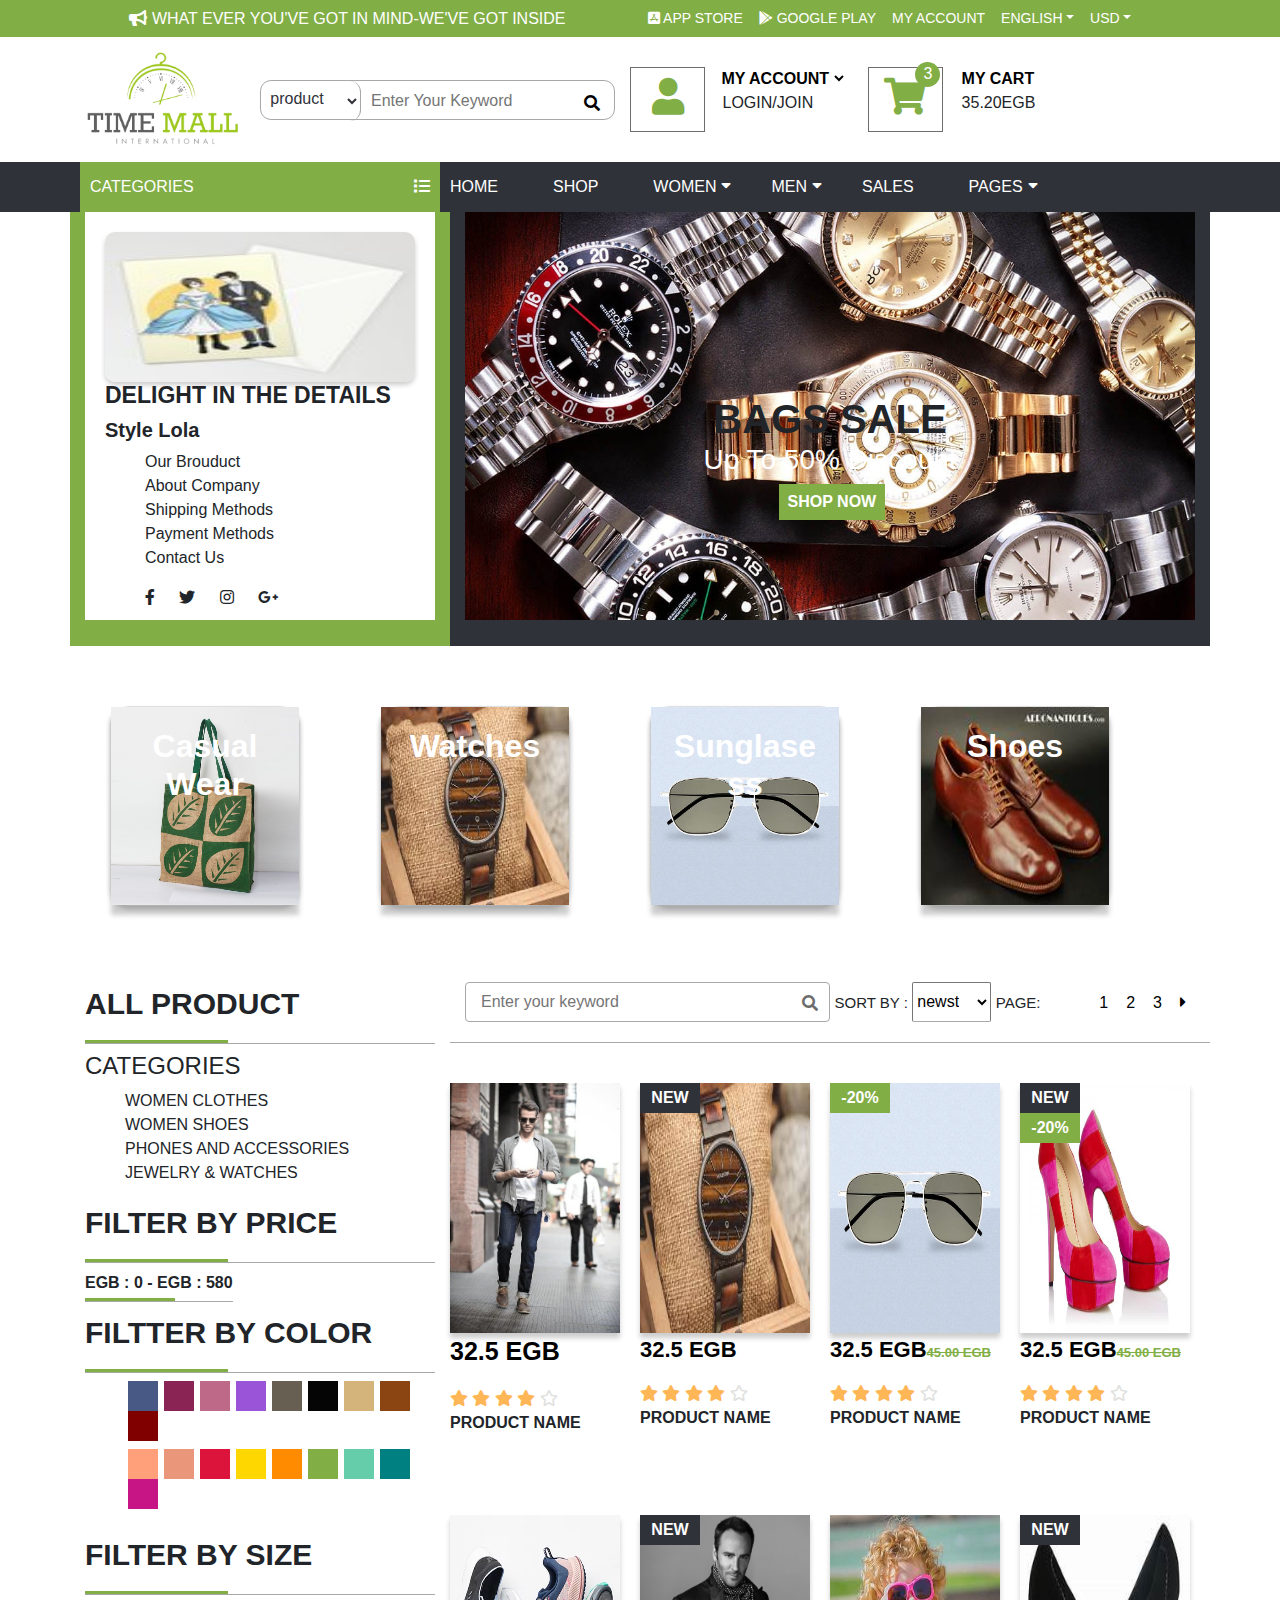
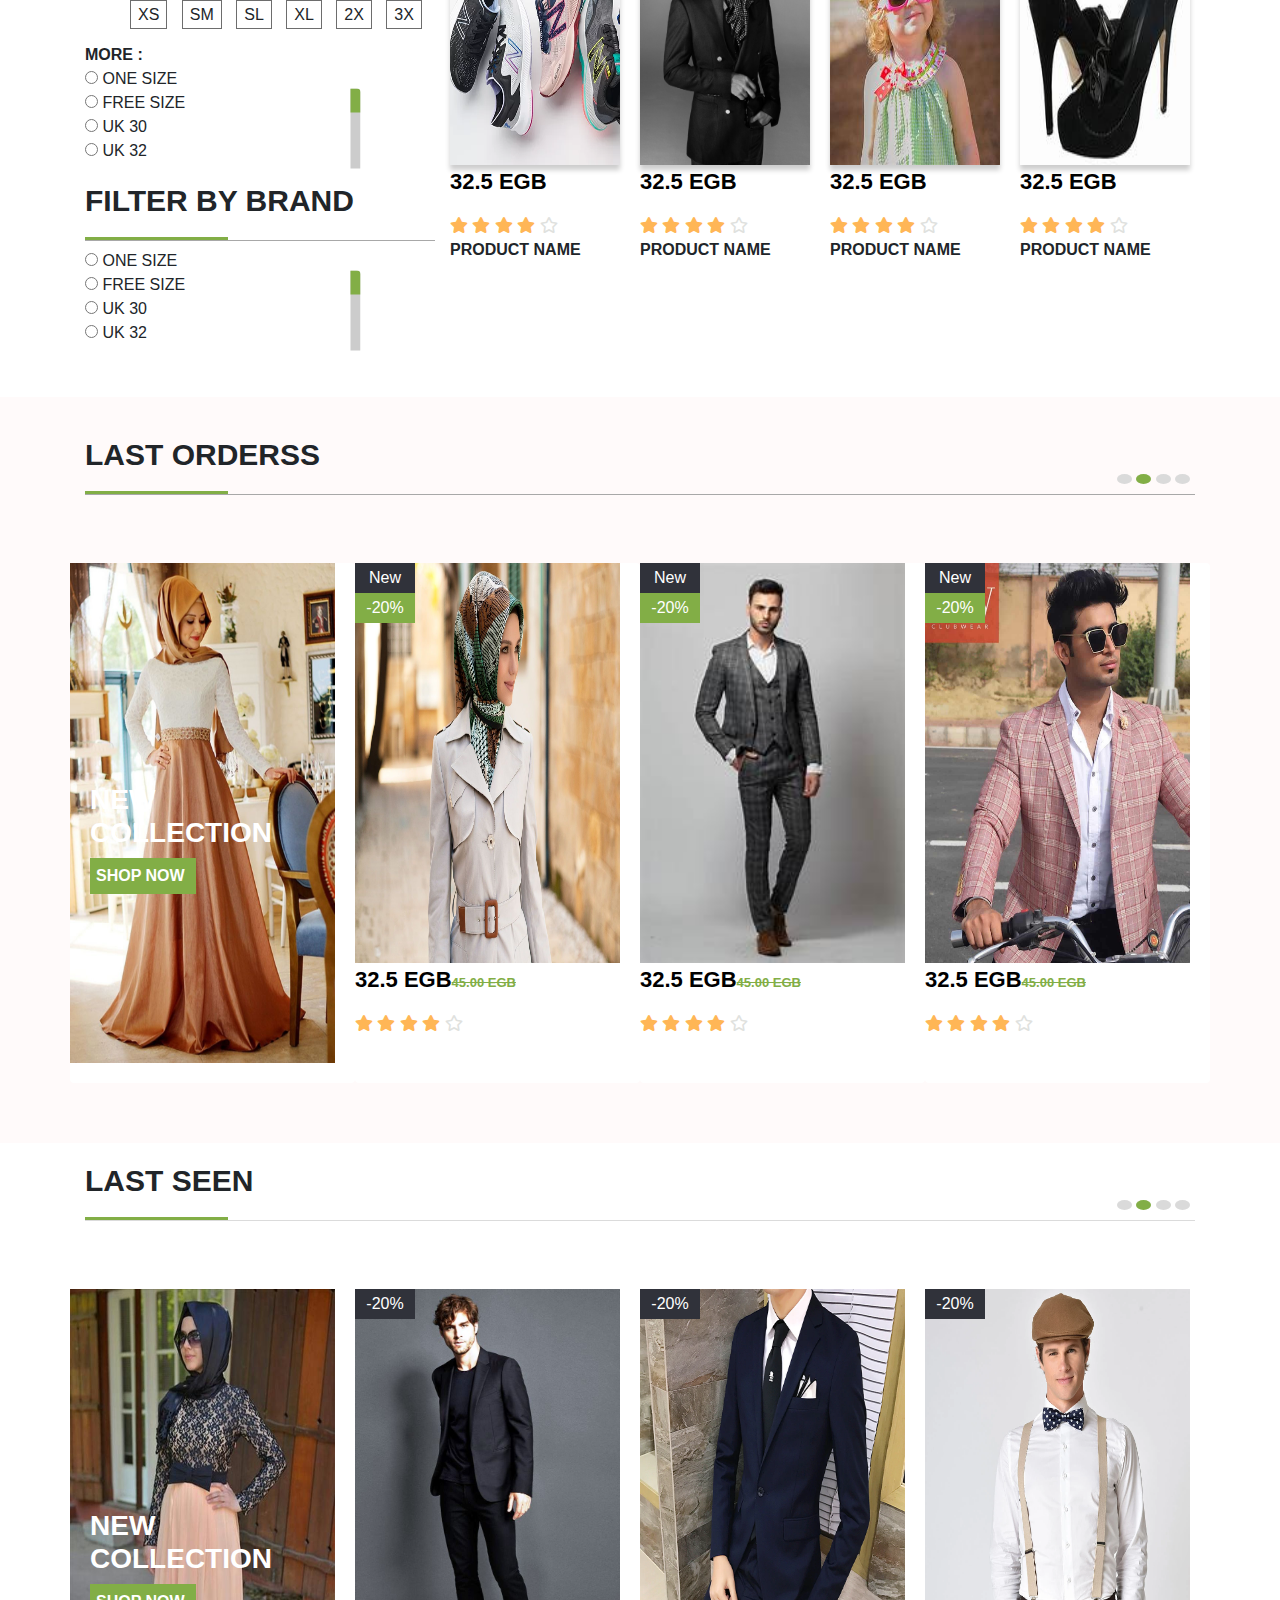
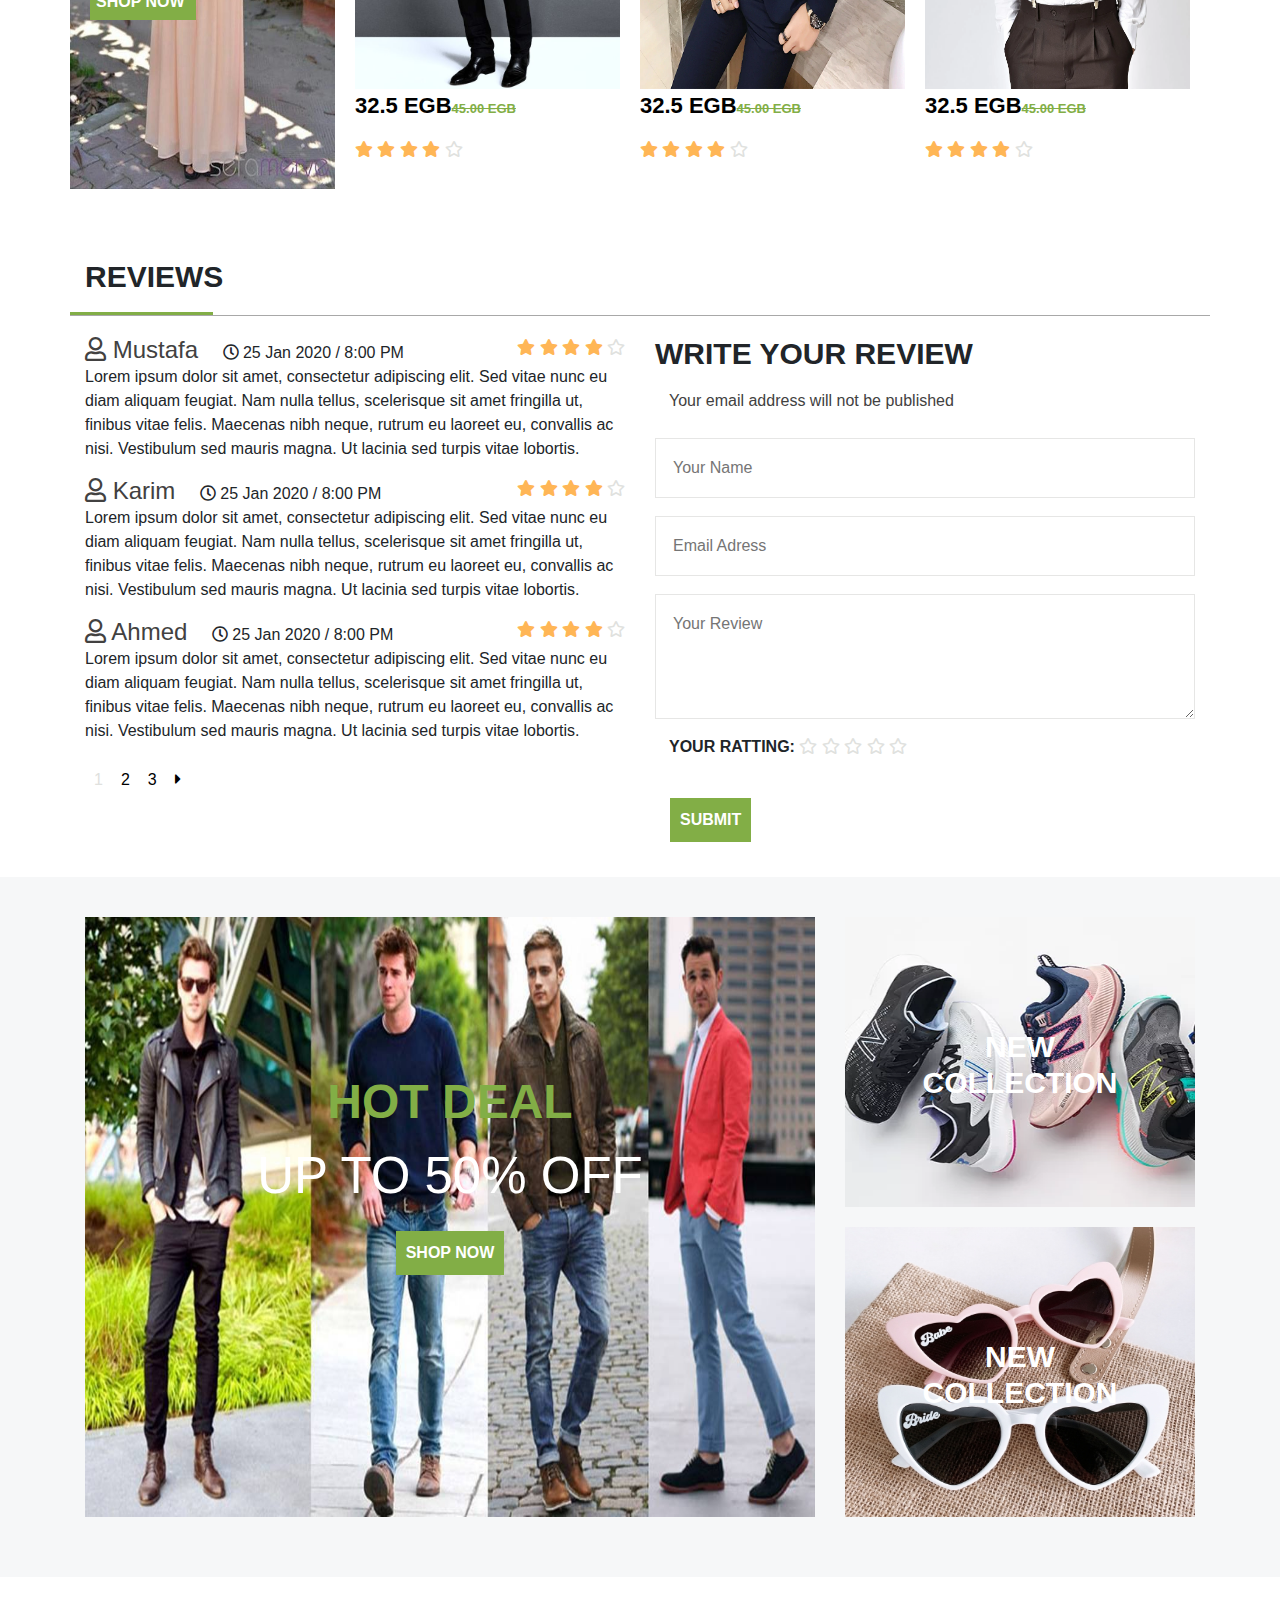
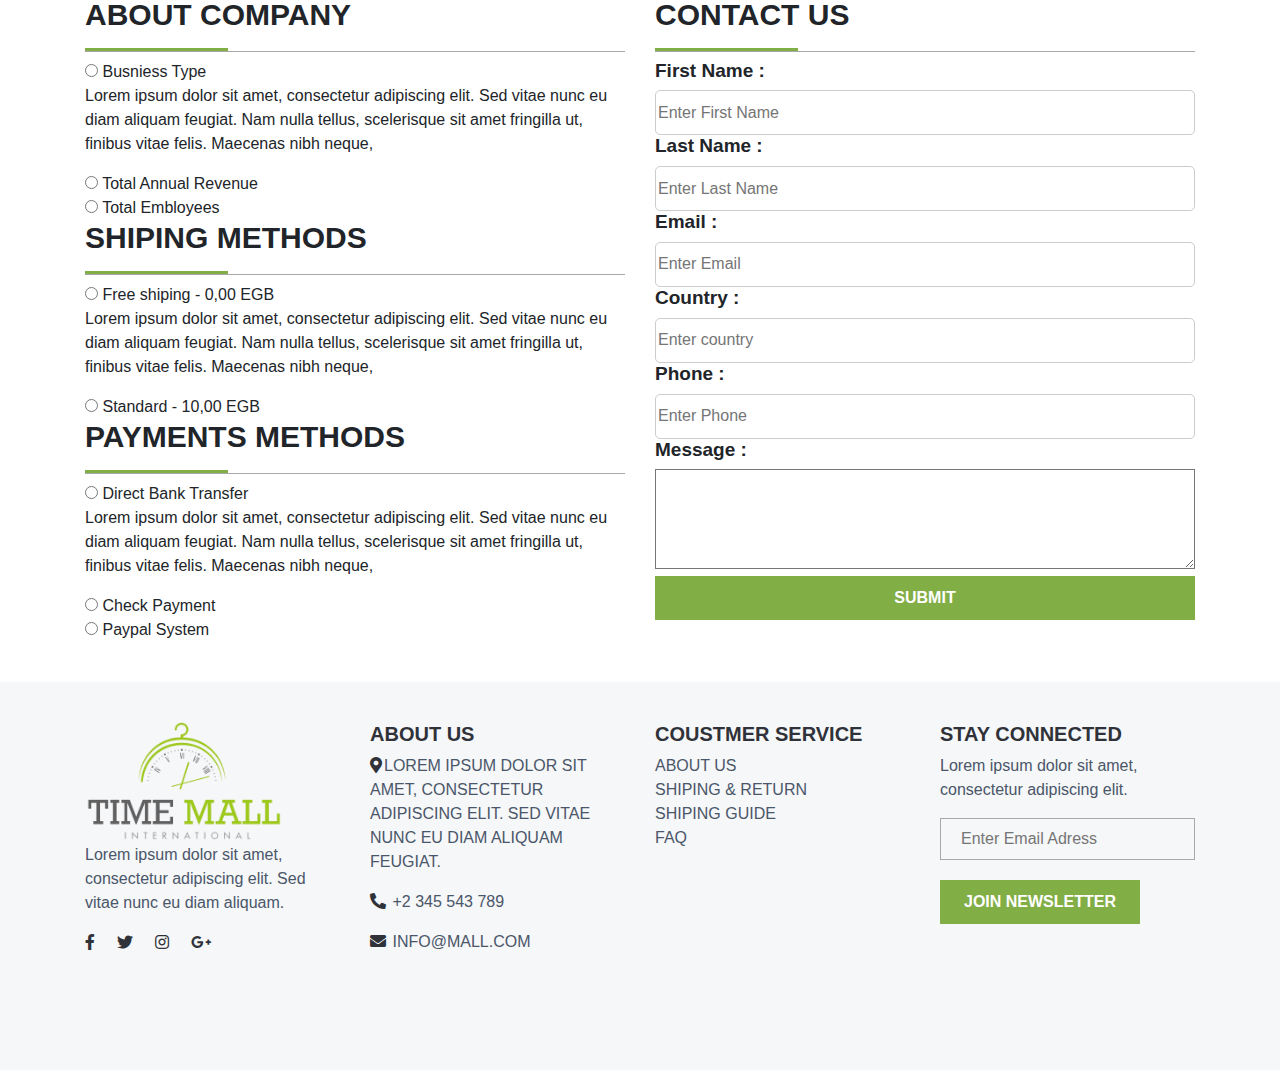
<file: index.html>
<!DOCTYPE html>
<html lang='en'>

<head>
    <meta name="viewport" content="width=device-width, initial-scale=1.0">
    <meta name="apple-mobile-web-app-capable" content="YES" />

    <meta charset="utf-8">
    <meta name="description" content="">
    <meta name="page_type" content="np-template-header-footer-from-plugin">
    <meta property="og:title" content="checkOut">
    <meta property="og:type" content="website">
    <meta name="theme-color" content="#AAC05C">
    <meta name="generator" content="Nicepage 2.30.1, nicepage.com">
    <title>Time Mall</title>
    <link rel="stylesheet" href="./css/bootstrap.css" media="screen">
    <link rel="stylesheet" href="./css/all.min.css" media="screen">

    <link rel="preconnect" href="https://fonts.gstatic.com">
    <link href="https://fonts.googleapis.com/css2?family=Fredoka+One&display=swap" rel="stylesheet">
    <link rel="stylesheet" href="./css/animate.css">

    <link rel="stylesheet" href="./css/mall2.css">
</head>

 <body>

    <div class="nav">
        <div class="container">
            <nav class="navbar navbar-expand-md bg-dark navbar-dark">
                <a href="#" class="navbar-brand">MENU</a>
                <button type="button" class="navbar-toggler" data-toggle="collapse" data-target="#navbarCollapse">
                    <span class="navbar-toggler-icon"></span>
                </button>

                <div class="collapse navbar-collapse justify-content-between row" id="navbarCollapse">
                    <div class="navbar-nav mr-auto col-md-12 col-lg-6 text-md-center">
                        <p class=" text-md-center"><i class="fas fa-bullhorn"></i> what ever you've got in mind-we've
                            got inside</p>
                    </div>
                    <div class="navbar-nav nav3  col-md-12 col-lg-6">
                        <a href="#" class="nav-item nav-link"><i class="fab fa-app-store-ios"></i> app store</a>
                        <a href="#" class="nav-item nav-link"><i class="fab fa-google-play"></i> google play</a>

                        <a href="#" class="nav-item nav-link">My Account</a>
                        <div class="nav-item dropdown">
                            <a href="#" class="nav-link dropdown-toggle" data-toggle="dropdown">english</a>
                            <div class="dropdown-menu">
                                <a href="wishlist.html" class="dropdown-item">arabic</a>
                            </div>
                        </div>
                        <div class="nav-item dropdown">
                            <a href="#" class="nav-link dropdown-toggle" data-toggle="dropdown">usd</a>
                            <div class="dropdown-menu">
                                <a href="#" class="dropdown-item">eg</a>
                                <a href="#" class="dropdown-item">uk</a>
                            </div>
                        </div>
                    </div>
                </div>
            </nav>
        </div>
    </div>
    <!--bottom bar-->
    <div class="bottom-bar">
        <div class="container">
            <div class="row align-items-center">
                <div class="logo col-md-3 col-lg-2">
                    <a href="index.html">
                        <img src="./imgs/time-logo.png" alt="Logo">
                    </a>
                </div>
                <div class="search">
                    <select>
                        <option>product</option>
                    </select>
                    <input
                    type="text" placeholder="Enter Your Keyword">
                    <button><i class="fa fa-search"></i></button>
                </div>
                <div class="main-cart col-md-5">
                    <div class='row'>
                        <div class="login col-md-6">
                            <i class="fas fa-user"></i>
                            <div>
                                <select>
                                    <option>my account</option>
                                </select>
                                <br>
                                <span>login/join</span>
                            </div>
                        </div>
                        <div class="cart col-md-5">
                            <i class="fas fa-shopping-cart"></i>
                            <span class='icon'>3</span>
                            <div>
                                <a href='Untitled-1.html'>my cart</a>
                                <br>
                                <span>35.20EGB</span>
                            </div>
                        </div>
                    </div>
                </div>
            </div>
        </div>
    </div>

<!--navbar-->
    <div class='navbar2'>
        <div class="container">
            <nav>
                <a href="#">categories
                    <i class="fas fa-list"></i>
                </a>
                <a href="./time-mall.html">home</a>
                <a href="#">shop</a>
                <a href="#">women
                    <i class="fas fa-sort-down"></i>
                </a>
                <a href="#">men 
                    <i class="fas fa-sort-down"></i>
                </a>
                <a href="#">sales</a>
                <a href="#">pages 
                    <i class="fas fa-sort-down"></i>
                </a>           
           </nav>
        </div>
    </div>
    <div class='clear'></div>

    <!--header-->
    <div class='style'>
        <div class='container'>
            <div class='row'>
                <div class='col-md-4 sidebar'>
                    <div>
                        <img src='./imgs/style.jpg'>
                        <h2>delight in the details</h2>
                        <h3>style lola</h3>
                        <ul class='choose'>
                            <li>our brouduct</li>
                            <li>about company</li>
                            <li>shipping methods</li>
                            <li>payment methods</li>
                            <li>contact us</li>
                        </ul>
                        <ul class='icon'>
                            <li> <i class="fab fa-facebook-f"></i></li>
                            <li><i class="fab fa-twitter"></i></li>
                            <li><i class="fab fa-instagram"></i></li>
                            <li><i class="fab fa-google-plus-g"></i></li>
                        </ul>
                    </div>

                </div>
                <div class='main col-md-8'>
                    <div>
                        <h1>bags sale</h1>
                        <h3>up to 50% discount</h3>
                        <button>shop now</button>
                    </div>
                </div>
            </div>
        </div>
    </div>
    <div class="imgs">
        <div class='container'>
            <div class='row'>
                <div class='col-lg-2 col-md-4 card '>
                    <img src='./imgs/bag5.jpg'>

                    <div class='card-img-overlay'>
                        <h2>casual wear</h2>
                    </div>

                </div>
                <div class='col-lg-2  col-md-4 card'>
                    <img src='./imgs/watches.jpg'>
                    <div class='card-img-overlay'>
                        <h2>watches</h2>

                    </div>
                </div>

                <div class='col-lg-2 col-md-4 card'>
                    <img src="./imgs/sunglesses.jpg">

                    <div class='card-img-overlay'>
                        <h2>sunglasess</h2>

                    </div>
                </div>
                <div class='col-lg-2 col-md-4 card'>
                    <img src="./imgs/shos5.jpg">
                    <div class='card-img-overlay'>
                        <h2>shoes</h2>

                    </div>

                </div>
            </div>

        </div>
    </div>

    <!--shop-->
    <div class='shop'>
        <div class='container'>
            <div class='row'>
                <div class='sidebar2 col-lg-4 '>
                    <h2>all product
                        <span></span>
                    </h2>
                    <h4>categories</h4>
                    <ul>
                        <li>women clothes</li>
                        <li>women shoes</li>
                        <li>phones and Accessories</li>
                        <li>jewelry & watches</li>

                    </ul>
                    <h2>filter by price
                        <span></span>

                    </h2>
                    <span class='price'>egb : 0 - egb : 580
                        <span></span>

                    </span>

                    <h2>filtter by color
                        <span></span>

                    </h2>
                    <ul class='color'>
                        <li style='background-color:#475984 ;'></li>
                        <li style='background-color:#8A2454 ;'></li>
                        <li style='background-color:#BF6989 ;'></li>
                        <li style='background-color: #9A54D8;'></li>
                        <li style='background-color:#675F52 ;'></li>
                        <li style='background-color: #050505 ;'></li>
                        <li style='background-color:#D5B47B ;'></li>
                        <li style='background-color:#8B4513 ;'></li>
                        <li style='background-color: #800000;'></li>
                    </ul>
                    <ul class='color'>
                        <li style='background-color: #FFA07A;'></li>
                        <li style='background-color:#E9967A ;'></li>
                        <li style='background-color: #DC143C ;'></li>
                        <li style='background-color:#FFD700 ;'></li>
                        <li style='background-color:#FF8C00 ;'></li>
                        <li style='background-color:#82AE46 ;'></li>
                        <li style='background-color: #66CDAA;'></li>
                        <li style='background-color:#008080 ;'></li>
                        <li style='background-color:#C71585 ;'></li>
                    </ul>

                    <h2>filter by size
                        <span></span>

                    </h2>
                    <ul class='size'>
                        <li>xs</li>
                        <li>sm</li>
                        <li>sl</li>
                        <li>xl</li>
                        <li>2x</li>
                        <li>3x</li>
                    </ul>
                    <span>more :</span>
                    <br>

                    <input type="radio" name="type" id="business" value="business">
                    <lable for='business'>one size</lable> <br>
                    <input type="radio" name="type" id="business" value="business">
                    <lable for='business'>free size</lable> <br>
                    <input type="radio" name="type" id="business" value="business">
                    <lable for='business'>uk 30</lable> <br>
                    <input type="radio" name="type" id="business" value="business">
                    <lable for='business'>uk 32</lable> <br>
                    <div class='progress'>
                        <progress value="30" max='100'></progress>
                    </div>
                    <h2>filter by brand
                        <span></span>

                    </h2>
                    <input type="radio" name="type" id="business" value="business">
                    <lable for='business'>one size</lable> <br>
                    <input type="radio" name="type" id="business" value="business">
                    <lable for='business'>free size</lable> <br>
                    <input type="radio" name="type" id="business" value="business">
                    <lable for='business'>uk 30</lable> <br>
                    <input type="radio" name="type" id="business" value="business">
                    <lable for='business'>uk 32</lable> <br>
                    <div class='progress'>
                        <progress value="30" max='100'></progress>
                    </div>

                </div>
                <div class='main2 col-lg-8'>
                    <div class='row'>
                        <div class='col-md-12'>
                            <div class='search'>
                                <input type="text" placeholder="Enter your keyword">
                                <button><i class="fa fa-search"></i></button>
                            </div>
                            <span>sort by :</span>
                            <select>
                                <option>newst</option>
                                <option>older</option>
                            </select>
                            <div class="pagination">
                                <span>page:</span>
                                <a href="#"><i class="fas fa-caret-right"></i></a>
                                <a href="#">3</a>
                                <a href="#">2</a>
                                <a href="#">1</a>
                            </div>
                        </div>
                        <div class='col-lg-3 col-md-6 card'>
                            <img src='./imgs/casual.jpg'>
                            <p><span class='big'>32.5 EGB<span></p>
                            <div class="ratting ">
                                <i class="fa fa-star"></i>
                                <i class="fa fa-star"></i>
                                <i class="fa fa-star"></i>
                                <i class="fa fa-star"></i>
                                <i class="far fa-star"></i>
                            </div>
                            <strong>product name</strong>

                        </div>
                        <div class='col-lg-3 col-md-6 card'>
                            <img src='./imgs/watches.jpg'>
                            <div class='card-img-overlay'>
                                <span class='black'>New</span>
                            </div>
                            <p>32.5 EGB</p>
                            <div class="ratting ">
                                <i class="fa fa-star"></i>
                                <i class="fa fa-star"></i>
                                <i class="fa fa-star"></i>
                                <i class="fa fa-star"></i>
                                <i class="far fa-star"></i>
                            </div>
                            <strong>product name</strong>

                        </div>

                        <div class='col-lg-3 col-md-6 card'>
                            <img src="./imgs/sunglesses.jpg">
                            <div class='card-img-overlay'>
                                <span class='green'>-20%</span>
                            </div>
                            <p>32.5 EGB<span>45.00 EGB</span></p>
                            <div class="ratting ">
                                <i class="fa fa-star"></i>
                                <i class="fa fa-star"></i>
                                <i class="fa fa-star"></i>
                                <i class="fa fa-star"></i>
                                <i class="far fa-star"></i>
                            </div>
                            <strong>product name</strong>

                        </div>
                        <div class='col-lg-3 col-md-6 card'>
                            <img src="./imgs/shoes3.jpg">
                            <div class='card-img-overlay'>
                                <span class='black'>New</span>
                                <span class='green'>-20%</span>
                            </div>
                            <p>32.5 EGB<span>45.00 EGB</span></p>
                            <div class="ratting ">
                                <i class="fa fa-star"></i>
                                <i class="fa fa-star"></i>
                                <i class="fa fa-star"></i>
                                <i class="fa fa-star"></i>
                                <i class="far fa-star"></i>
                            </div>
                            <strong>product name</strong>

                        </div>
                        <div class='col-lg-3 col-md-6 card'>
                            <img src='./imgs/shoes5.jpg'>
                            <p>32.5 EGB</p>
                            <div class='card-img-overlay'>
                            </div>
                            <div class="ratting ">
                                <i class="fa fa-star"></i>
                                <i class="fa fa-star"></i>
                                <i class="fa fa-star"></i>
                                <i class="fa fa-star"></i>
                                <i class="far fa-star"></i>
                            </div>
                            <strong>product name</strong>

                        </div>
                        <div class='col-lg-3 col-md-6 card'>
                            <div class='card-img-overlay'>
                                <span class='black'>New</span>
                            </div>
                            <img src='./imgs/suit6.jpg'>
                            <p>32.5 EGB</p>

                            <div class="ratting ">
                                <i class="fa fa-star"></i>
                                <i class="fa fa-star"></i>
                                <i class="fa fa-star"></i>
                                <i class="fa fa-star"></i>
                                <i class="far fa-star"></i>
                            </div>
                            <strong>product name</strong>

                        </div>

                        <div class='col-lg-3 col-md-6 card'>

                            <img src="./imgs/sunglesses2.jpg">

                            <p>32.5 EGB</p>

                            <div class="ratting ">
                                <i class="fa fa-star"></i>
                                <i class="fa fa-star"></i>
                                <i class="fa fa-star"></i>
                                <i class="fa fa-star"></i>
                                <i class="far fa-star"></i>
                            </div>
                            <strong>product name</strong>

                        </div>
                        <div class='col-lg-3 col-md-6 card'>
                            <img src="./imgs/shoes2.jpg">
                            <div class='card-img-overlay'>
                                <span class='black'>New</span>
                            </div>
                            <p>32.5 EGB</p>
                            <div class="ratting ">
                                <i class="fa fa-star"></i>
                                <i class="fa fa-star"></i>
                                <i class="fa fa-star"></i>
                                <i class="fa fa-star"></i>
                                <i class="far fa-star"></i>
                            </div>
                            <strong>product name</strong>

                        </div>
                    </div>

                </div>
            </div>
        </div>
    </div>

    <!-- last order-->
    <div class='last-order'>
        <div class='container'>
            <div class='row'>
                <div class='col-md-12'>
                    <h2>last orderss
                        <span></span>

                        </h2>
                        <ul>
                            <li></li>
                            <li></li>
                            <li></li>
                            <li></li>
                        </ul>

                </div>
                <div class='col-md-3 card'>
                    <img src='./imgs/fashion3.jpg'>
                    <div class='card-img-overlay'>
                        <h3>new collection</h3>
                        <button>shop now</button>
                    </div>
                </div>
                <div class='col-md-3 card'>
                    <img src='./imgs/fashion2.jpg'>
                    <div class='card-img-overlay'>
                        <span class='black'>New</span>
                        <span class='green'>-20%</span>
                    </div>
                    <p>32.5 EGB<span>45.00 EGB</span></p>

                    <div class="ratting ">
                        <i class="fa fa-star"></i>
                        <i class="fa fa-star"></i>
                        <i class="fa fa-star"></i>
                        <i class="fa fa-star"></i>
                        <i class="far fa-star"></i>
                    </div>

                </div>
                <div class='col-md-3 card'>
                    <img src='./imgs/suit5.jpg'>
                    <div class='card-img-overlay'>
                        <span class='black'>New</span>
                        <span class='green'>-20%</span>
                    </div>
                    <p>32.5 EGB<span>45.00 EGB</span></p>

                    <div class="ratting ">
                        <i class="fa fa-star"></i>
                        <i class="fa fa-star"></i>
                        <i class="fa fa-star"></i>
                        <i class="fa fa-star"></i>
                        <i class="far fa-star"></i>
                    </div>

                </div>
                <div class='col-md-3 card'>
                    <img src='./imgs/suit4.jpg'>
                    <div class='card-img-overlay'>
                        <span class='black'>New</span>
                        <span class='green'>-20%</span>
                    </div>
                    <p>32.5 EGB<span>45.00 EGB</span></p>

                    <div class="ratting ">
                        <i class="fa fa-star"></i>
                        <i class="fa fa-star"></i>
                        <i class="fa fa-star"></i>
                        <i class="fa fa-star"></i>
                        <i class="far fa-star"></i>
                    </div>

                </div>
            </div>
        </div>
    </div>

    <!-- last seen-->
    <div class='last-seen'>
        <div class='container'>
            <div class='row'>
                <div class='col-md-12'>
                    <h2>last seen
                        <span></span>

                        </h2>
                        <ul>
                            <li></li>
                            <li></li>
                            <li></li>
                            <li></li>
                        </ul>

                </div>
                <div class='col-md-3 card'>
                    <img src='./imgs/hijab.jpg'>
                    <div class='card-img-overlay'>
                        <h3>new collection</h3>
                        <button>shop now</button>
                    </div>
                </div>
                <div class='col-md-3 card'>
                    <img src='./imgs/suit1.jpg'>
                    <div class='card-img-overlay'>
                        <span class='black'>New</span>
                        <span class='green'>-20%</span>
                    </div>
                    <p>32.5 EGB<span>45.00 EGB</span></p>

                    <div class="ratting ">
                        <i class="fa fa-star"></i>
                        <i class="fa fa-star"></i>
                        <i class="fa fa-star"></i>
                        <i class="fa fa-star"></i>
                        <i class="far fa-star"></i>
                    </div>

                </div>
                <div class='col-md-3 card'>
                    <img src='./imgs/suit2.jpg'>
                    <div class='card-img-overlay'>
                        <span class='black'>New</span>
                        <span class='green'>-20%</span>
                    </div>
                    <p>32.5 EGB<span>45.00 EGB</span></p>

                    <div class="ratting ">
                        <i class="fa fa-star"></i>
                        <i class="fa fa-star"></i>
                        <i class="fa fa-star"></i>
                        <i class="fa fa-star"></i>
                        <i class="far fa-star"></i>
                    </div>

                </div>
                <div class='col-md-3 card'>
                    <img src='./imgs/suit3.jpg'>
                    <div class='card-img-overlay'>
                        <span class='black'>New</span>
                        <span class='green'>-20%</span>
                    </div>
                    <p>32.5 EGB<span>45.00 EGB</span></p>

                    <div class="ratting ">
                        <i class="fa fa-star"></i>
                        <i class="fa fa-star"></i>
                        <i class="fa fa-star"></i>
                        <i class="fa fa-star"></i>
                        <i class="far fa-star"></i>
                    </div>

                </div>
            </div>
        </div>
    </div>

    <!--review-->
    <div class='review2'>
        <div class='container'>
            <div class='row'>
                <h2 class='col-md-12'>reviews
                    <span></span>
                </h2>
                <div class='coustmer col-md-6'>
                    <div class='clinet1'>
                        <h4> <i class="far fa-user"></i> mustafa</h4>
                        <span><i class="far fa-clock"></i> 25 Jan 2020 / 8:00 PM</span>
                        <div class="ratting ">
                            <i class="fa fa-star"></i>
                            <i class="fa fa-star"></i>
                            <i class="fa fa-star"></i>
                            <i class="fa fa-star"></i>
                            <i class="far fa-star"></i>
                        </div>
                        <p>Lorem ipsum dolor sit amet, consectetur adipiscing elit. Sed vitae nunc eu diam aliquam
                            feugiat.
                            Nam nulla tellus, scelerisque sit amet fringilla ut, finibus vitae felis. Maecenas nibh
                            neque,
                            rutrum eu laoreet eu, convallis ac nisi. Vestibulum sed mauris magna. Ut lacinia sed turpis
                            vitae lobortis.
                        </p>
                    </div>
                    <div class='clinet1'>
                        <h4> <i class="far fa-user"></i> karim</h4>
                        <span><i class="far fa-clock"></i> 25 Jan 2020 / 8:00 PM</span>
                        <div class="ratting ">
                            <i class="fa fa-star"></i>
                            <i class="fa fa-star"></i>
                            <i class="fa fa-star"></i>
                            <i class="fa fa-star"></i>
                            <i class="far fa-star"></i>
                        </div>
                        <p>Lorem ipsum dolor sit amet, consectetur adipiscing elit. Sed vitae nunc eu diam aliquam
                            feugiat.
                            Nam nulla tellus, scelerisque sit amet fringilla ut, finibus vitae felis. Maecenas nibh
                            neque,
                            rutrum eu laoreet eu, convallis ac nisi. Vestibulum sed mauris magna. Ut lacinia sed turpis
                            vitae lobortis.
                        </p>
                    </div>
                    <div class='clinet1'>
                        <h4> <i class="far fa-user"></i> ahmed</h4>
                        <span><i class="far fa-clock"></i> 25 Jan 2020 / 8:00 PM</span>
                        <div class="ratting ">
                            <i class="fa fa-star"></i>
                            <i class="fa fa-star"></i>
                            <i class="fa fa-star"></i>
                            <i class="fa fa-star"></i>
                            <i class="far fa-star"></i>
                        </div>
                        <p>Lorem ipsum dolor sit amet, consectetur adipiscing elit. Sed vitae nunc eu diam aliquam
                            feugiat.
                            Nam nulla tellus, scelerisque sit amet fringilla ut, finibus vitae felis. Maecenas nibh
                            neque,
                            rutrum eu laoreet eu, convallis ac nisi. Vestibulum sed mauris magna. Ut lacinia sed turpis
                            vitae lobortis.
                        </p>
                    </div>
                    <div class="pagination">
                        <a href="#"><i class="fas fa-caret-right"></i></a>
                        <a href="#">3</a>
                        <a href="#">2</a>
                        <a href="#" class="active">1</a>
                    </div>                
                </div>
                <div class='form col-md-6'>
                    <h2>write your review</h2>
                    <p>Your email address will not be published</p>
                    <form>
                        <input type='text' placeholder="Your Name">
                        <input type='email' placeholder="Email Adress">
                        <textarea placeholder="Your Review"></textarea>
                        <div class="ratting ">
                            <span>Your ratting:</span>
                            <i class="far fa-star"></i>
                            <i class="far fa-star"></i>
                            <i class="far fa-star"></i>
                            <i class="far fa-star"></i>
                            <i class="far fa-star"></i>
                        </div> <br>
                        <button type="submit">submit</button>

                    </form>
                </div>

            </div>
        </div>
    </div>

    <!--hot deal-->
    <div class='hot-deal'>
        <div class="container">
            <div class='row'>
                <div class='main3 col-md-8'>
                    <img src='./imgs/fashion1.jpg'>
                    <div class='card-img-overlay text-center'>
                        <h2>Hot Deal</h2>
                        <p>up to 50% off</p>
                        <button>shop now</button>
                    </div>
                </div>
                <div class='side3 col-md-4'>
                    <div class='row'>
                        <div class='col-md-12'>
                            <img src='./imgs/shoes5.jpg'>
                            <div class='card-img-overlay text-center'>
                                <h2>New <br>
                                    collection</h2>
                            </div>
                        </div>
                        <div class='col-md-12'>
                            <img src='./imgs/s.jpg'>
                            <div class='card-img-overlay text-center'>
                                <h2>New <br>
                                    collection</h2>
                            </div>
                        </div>
                    </div>
                </div> 
            </div>
        </div>
    </div>

    <!--about-->
    <div class='about'>
        <div class='container'>
            <div class='row'>
                <div class='about-company col-md-6'>
                    <div>
                        <h2>about company
                            <span></span>
                        </h2>
                        <input type="radio" name="type" id="business" value="business">
                        <lable for='business'>Busniess Type</lable> <br>
                        <p>
                            Lorem ipsum dolor sit amet, consectetur adipiscing elit. Sed vitae nunc eu diam aliquam
                            feugiat.
                            Nam nulla tellus, scelerisque sit amet fringilla ut, finibus vitae felis. Maecenas nibh
                            neque,
                        </p>
                        <input type="radio" name="type" id="business" value="business">
                        <lable for='business'>Total Annual Revenue</lable> <br>
                        <input type="radio" name="type" id="business" value="business">
                        <lable for='business'>Total Embloyees</lable> <br>
                    </div>
                    <div>
                        <h2>shiping methods
                            <span></span>

                        </h2>
                        <input type="radio" name="type" id="business" value="business">
                        <lable for='business'>Free shiping - 0,00 EGB</lable> <br>
                        <p>
                            Lorem ipsum dolor sit amet, consectetur adipiscing elit. Sed vitae nunc eu diam aliquam
                            feugiat.
                            Nam nulla tellus, scelerisque sit amet fringilla ut, finibus vitae felis. Maecenas nibh
                            neque,
                        </p>
                        <input type="radio" name="type" id="business" value="business">
                        <lable for='business'>Standard - 10,00 EGB</lable> <br>
                    </div>
                    <div>
                        <h2>payments methods
                            <span></span>

                        </h2>
                        <input type="radio" name="type" id="business" value="business">
                        <lable for='business'>Direct Bank Transfer</lable> <br>
                        <p>
                            Lorem ipsum dolor sit amet, consectetur adipiscing elit. Sed vitae nunc eu diam aliquam
                            feugiat.
                            Nam nulla tellus, scelerisque sit amet fringilla ut, finibus vitae felis. Maecenas nibh
                            neque,
                        </p>
                        <input type="radio" name="type" id="business" value="business">
                        <lable for='business'>Check Payment</lable> <br>
                        <input type="radio" name="type" id="business" value="business">
                        <lable for='business'>Paypal System</lable> <br>
                    </div>
                </div>
                <div class='form col-md-6'>
                    <h2>contact us
                        <span></span>

                    </h2>
                    <form>
                        <h3>First Name :</h3>
                        <input type="text" placeholder="Enter First Name">
                        <h3>Last Name :</h3>
                        <input type="text" placeholder="Enter Last Name">
                        <h3>Email :</h3>
                        <input type='email' placeholder="Enter Email">
                        <h3>Country :</h3>
                        <input type="text" placeholder="Enter country">
                        <h3>Phone :</h3>
                        <input type="number" placeholder="Enter Phone">
                        <h3>Message :</h3>
                        <textarea></textarea>
                        <button type="submit">submit</button>
                    </form>

                </div>
            </div>
        </div>
    </div>
    <!--footer-->
    <div class='footer2'>
        <div class='container'>
            <div class='row'>
                <div class='col-md-3'>
                    <img src='./imgs/time-logo.png'>
                    <p>
                        Lorem ipsum dolor sit amet, consectetur adipiscing elit. Sed vitae nunc eu diam aliquam.
                    </p>
                    <ul class='icon'>
                        <li> <i class="fab fa-facebook-f"></i></li>
                        <li><i class="fab fa-twitter"></i></li>
                        <li><i class="fab fa-instagram"></i></li>
                        <li><i class="fab fa-google-plus-g"></i></li>
                    </ul>

                </div>
                <div class='col-md-3'>
                    <h3>about us</h3>
                    <p>
                        <i class="fas fa-map-marker-alt"></i>Lorem ipsum dolor sit amet, consectetur adipiscing elit.
                        Sed vitae nunc eu diam aliquam feugiat.
                    </p>
                    <p>
                        <i class="fas fa-phone-alt"></i> +2 345 543 789
                    </p>
                    <p>
                        <i class="fas fa-envelope"></i> INFO@mall.com
                    </p>
                </div>
                <div class='col-md-3'>
                    <h3>coustmer service</h3>
                    <a href="#">about us</a>
                    <a href="#">shiping & return</a>
                    <a href="#">shiping guide</a>
                    <a href="#">faq</a>
                </div>
                <div class='col-md-3'>
                    <h3>stay connected</h3>
                    <p>
                        Lorem ipsum dolor sit amet, consectetur adipiscing elit.
                    </p>
                    <input type="email" placeholder="Enter Email Adress">
                    <button>join newsletter</button>
                </div>
            </div>
        </div>
    </div> 





    <script src="./js/jquery-3.5.1.min.js"></script>
    <script src="./js/popper.min.js"></script>
    <script src="./js/bootstrap.min.js"></script>
    <script src="./js/main.js"></script>

</body>

</html>
</file>
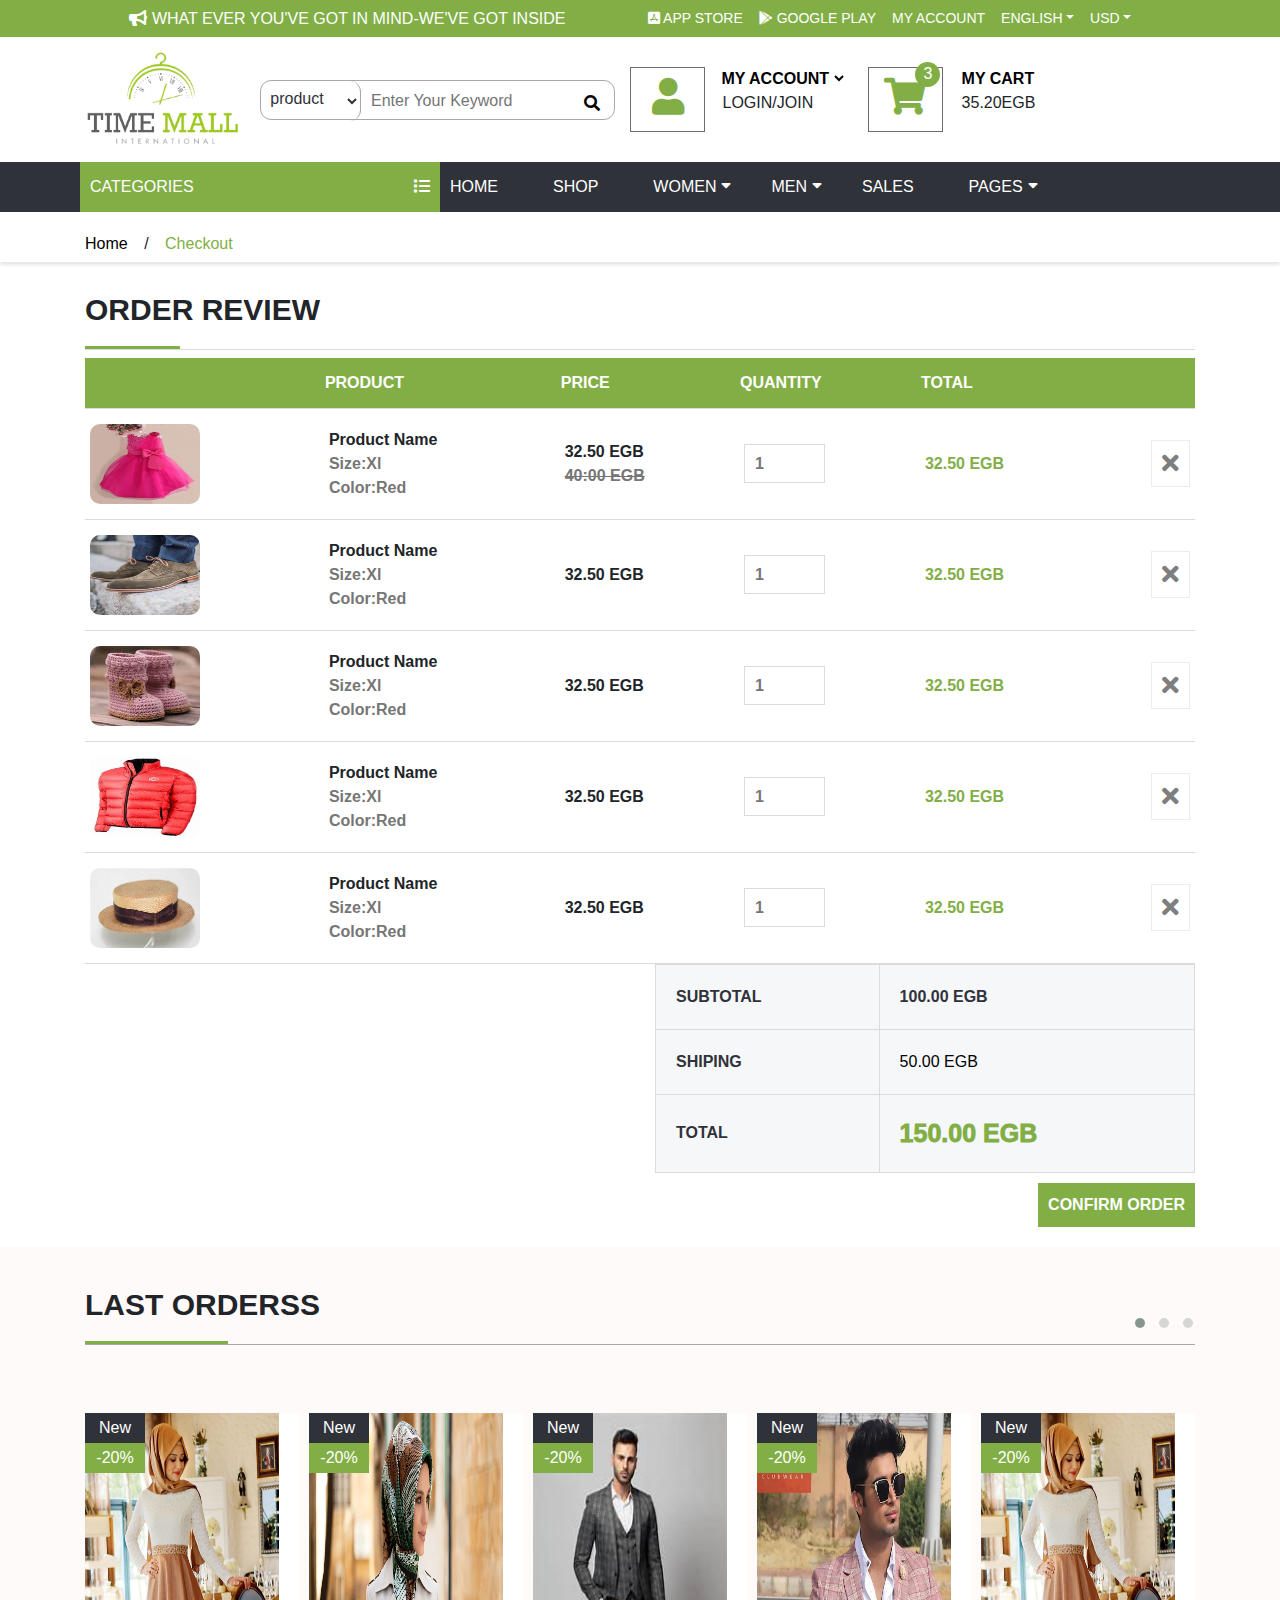
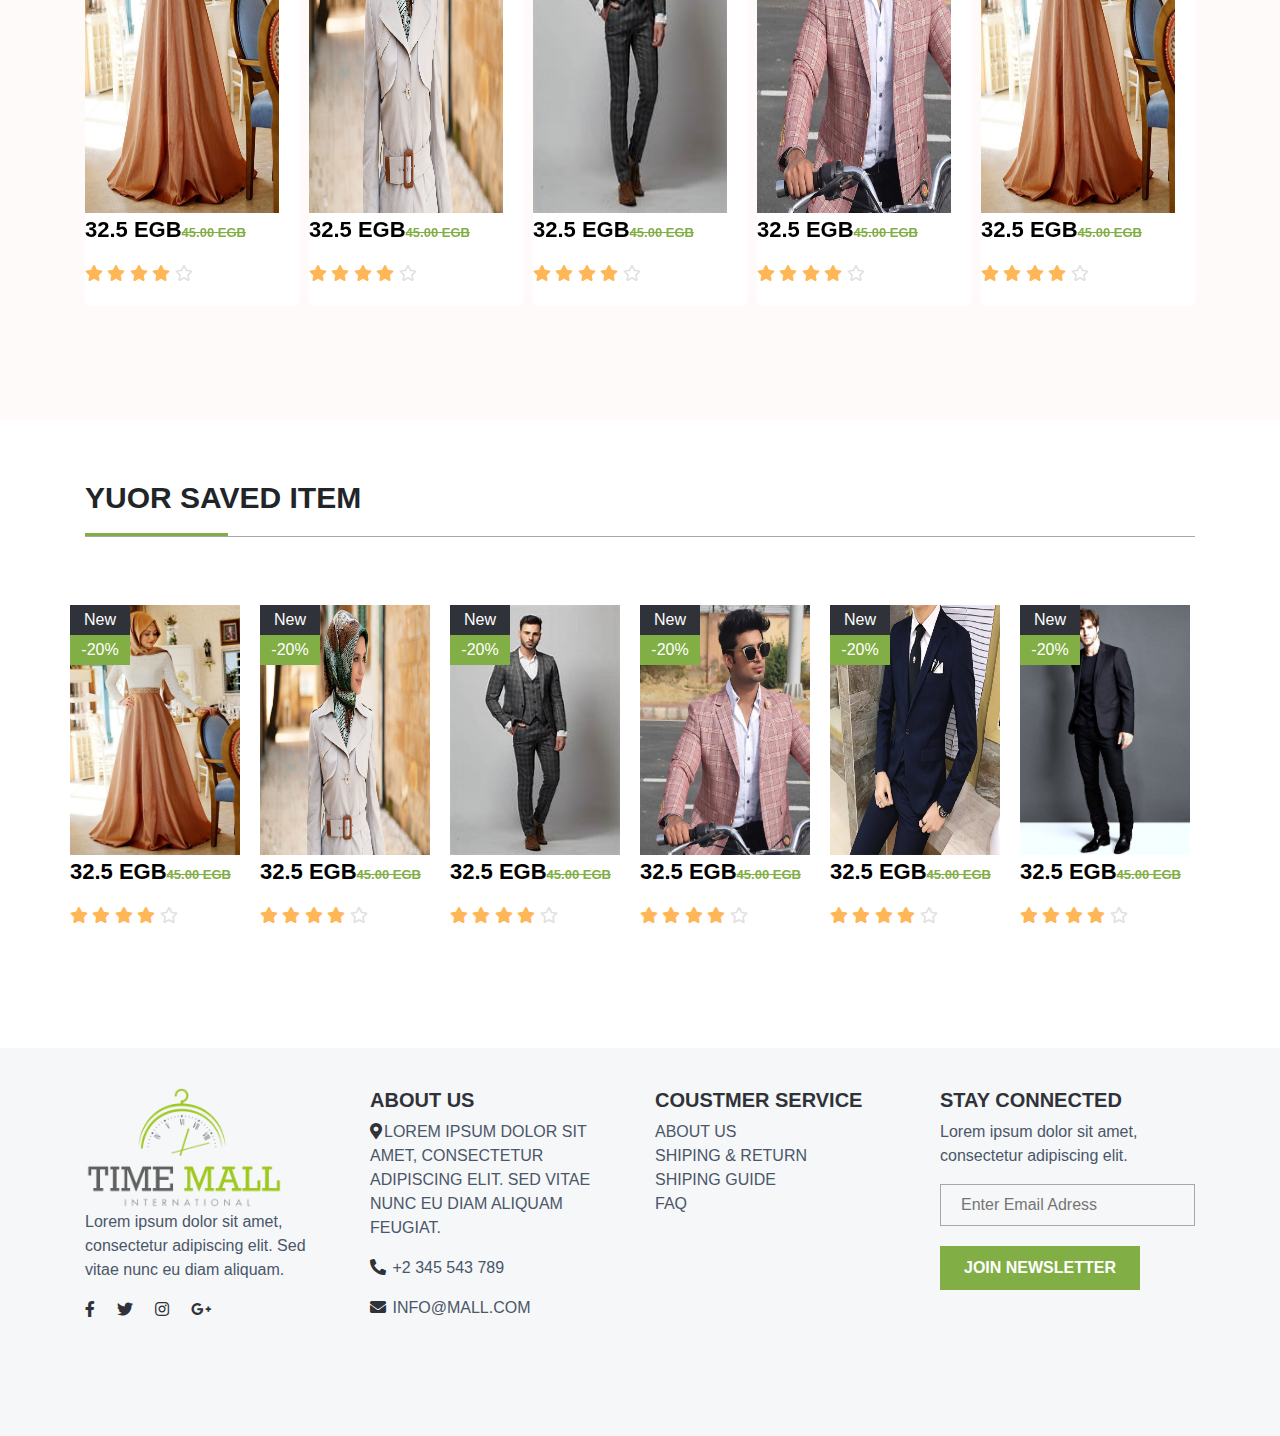
<file: checkOut.html>
<!DOCTYPE html>
<html lang='en'>

<head>
    <meta name="viewport" content="width=device-width, initial-scale=1.0">
    <meta name="apple-mobile-web-app-capable" content="YES" />

    <meta charset="utf-8">
    <meta name="description" content="">
    <meta name="page_type" content="np-template-header-footer-from-plugin">
    <meta property="og:title" content="checkOut">
    <meta property="og:type" content="website">
    <meta name="theme-color" content="#AAC05C">
    <meta name="generator" content="Nicepage 2.30.1, nicepage.com">
    <title>Time Mall</title>
    <link rel="stylesheet" href="./css/bootstrap.css" media="screen">
    <link rel="stylesheet" href="./css/all.min.css" media="screen">

    <link rel="preconnect" href="https://fonts.gstatic.com">
    <link href="https://fonts.googleapis.com/css2?family=Fredoka+One&display=swap" rel="stylesheet">
    <link rel="stylesheet" href="./css/animate.css">
    <link rel="stylesheet" href="./css/assets/owl.carousel.min.css" media="screen">
    <link rel="stylesheet" href="./css/assets/owl.theme.default.min.css" media="screen">  

    <link rel="stylesheet" href="./css/mall2.css">
</head>

 <body>

    <div class="nav">
        <div class="container">
            <nav class="navbar navbar-expand-md bg-dark navbar-dark">
                <a href="#" class="navbar-brand">MENU</a>
                <button type="button" class="navbar-toggler" data-toggle="collapse" data-target="#navbarCollapse">
                    <span class="navbar-toggler-icon"></span>
                </button>

                <div class="collapse navbar-collapse justify-content-between row" id="navbarCollapse">
                    <div class="navbar-nav mr-auto col-md-12 col-lg-6 text-md-center">
                        <p class=" text-md-center"><i class="fas fa-bullhorn"></i> what ever you've got in mind-we've
                            got inside</p>
                    </div>
                    <div class="navbar-nav nav3  col-md-12 col-lg-6">
                        <a href="#" class="nav-item nav-link"><i class="fab fa-app-store-ios"></i> app store</a>
                        <a href="#" class="nav-item nav-link"><i class="fab fa-google-play"></i> google play</a>

                        <a href="#" class="nav-item nav-link">My Account</a>
                        <div class="nav-item dropdown">
                            <a href="#" class="nav-link dropdown-toggle" data-toggle="dropdown">english</a>
                            <div class="dropdown-menu">
                                <a href="wishlist.html" class="dropdown-item">arabic</a>
                            </div>
                        </div>
                        <div class="nav-item dropdown">
                            <a href="#" class="nav-link dropdown-toggle" data-toggle="dropdown">usd</a>
                            <div class="dropdown-menu">
                                <a href="#" class="dropdown-item">eg</a>
                                <a href="#" class="dropdown-item">uk</a>
                            </div>
                        </div>
                    </div>
                </div>
            </nav>
        </div>
    </div>
    <!--bottom bar-->
    <div class="bottom-bar">
        <div class="container">
            <div class="row align-items-center">
                <div class="logo col-md-3 col-lg-2">
                    <a href="index.html">
                        <img src="./imgs/time-logo.png" alt="Logo">
                    </a>
                </div>
                <div class="search">
                    <select>
                        <option>product</option>
                    </select>
                    <input
                    type="text" placeholder="Enter Your Keyword">
                    <button><i class="fa fa-search"></i></button>
                </div>
                <div class="main-cart col-md-5">
                    <div class='row'>
                        <div class="login col-md-6">
                            <i class="fas fa-user"></i>
                            <div>
                                <select>
                                    <option>my account</option>
                                </select>
                                <br>
                                <span>login/join</span>
                            </div>
                        </div>
                        <div class="cart col-md-5">
                            <i class="fas fa-shopping-cart"></i>
                            <span class='icon'>3</span>
                            <div>
                                <a href='./my-cart.html'>my cart</a>
                                <br>
                                <span>35.20EGB</span>
                            </div>
                        </div>
                    </div>
                </div>
            </div>
        </div>
    </div>
<!--navbar-->
<div class='navbar2'>
    <div class="container">
        <nav>
            <a href="#">categories
                <i class="fas fa-list"></i>
            </a>
            <a href="./time-mall.html">home</a>
            <a href="#">shop</a>
            <a href="#">women
                <i class="fas fa-sort-down"></i>
            </a>
            <a href="#">men 
                <i class="fas fa-sort-down"></i>
            </a>
            <a href="#">sales</a>
            <a href="#">pages 
                <i class="fas fa-sort-down"></i>
            </a>           
       </nav>
    </div>
</div>
<div class='clear'></div>

<!---->
<div class='navbar3'>
    <div class="container">
        <nav>
            <a href="./time-mall.html">home</a> /
            <a href="./checkOut.html" class='active'>Checkout</a>


        </nav>
    </div>
</div>
<!--order-review-->
<div class='order-review'>
    <div class='container'>
        <div class='row'>
            <div class='col-md-12'>
                <h2>order review
                    <span></span>
                    </h2>   
            </div>
            <div class='col-md-12'>
                <table>
                    <tr>
                        <th></th>
                        <th>product</th>
                        <th>price</th>
                        <th>quantity</th>
                        <th>total</th>
                        <th></th>
                    </tr>
                    <tr>
                        <td><img src='./imgs/dress7.jpg' ></td>
                        <td>product Name <br>
                            <span>size:xl</span> <br>
                            <span>color:red</span>
                        </td>
                        <td>32.50 EGB <br>
                            <span>40:00 EGB</span> <br>
                        </td>
                        <td>
                            <span>1</span>
                        </td>
                        <td>32.50 EGB
                        </td>
                        <td>
                            <button class='close'><i class="fas fa-times"></i></button>

                        </td>
                        
                    </tr>
                    <tr>
                        <td><img src='./imgs/shos6.jpg' ></td>
                        <td>product Name <br>
                            <span>size:xl</span> <br>
                            <span>color:red</span>
                        </td>
                        <td>32.50 EGB <br>
                        </td>
                        <td>
                            <span>1</span>
                        </td>
                        <td>32.50 EGB
                        </td>
                        <td>
                            <button class='close'><i class="fas fa-times"></i></button>

                        </td>
                        
                    </tr>
                    <tr>
                        <td><img src='./imgs/croshet.jpg' ></td>
                        <td>product Name <br>
                            <span>size:xl</span> <br>
                            <span>color:red</span>
                        </td>
                        <td>32.50 EGB <br>
                        </td>
                        <td>
                            <span>1</span>
                        </td>
                        <td>32.50 EGB
                        </td>
                        <td>
                            <button class='close'><i class="fas fa-times"></i></button>

                        </td>
                        
                    </tr>
                    <tr>
                        <td><img src='./imgs/jacket.jpg' ></td>
                        <td>product Name <br>
                            <span>size:xl</span> <br>
                            <span>color:red</span>
                        </td>
                        <td>32.50 EGB <br>
                        </td>
                        <td>
                            <span>1</span>
                        </td>
                        <td>32.50 EGB
                        </td>
                        <td>
                            <button class='close'><i class="fas fa-times"></i></button>

                        </td>
                        
                    </tr>
                    <tr>
                        <td><img src='./imgs/hat.jpg' ></td>
                        <td>product Name <br>
                            <span>size:xl</span> <br>
                            <span>color:red</span>
                        </td>
                        <td>32.50 EGB <br>
                        </td>
                        <td>
                            <span>1</span>
                        </td>
                        <td>32.50 EGB
                        </td>
                        <td>
                            <button class='close'><i class="fas fa-times"></i></button>

                        </td>
                        
                    </tr>
                </table>
            </div>
            <div class='col-md-6'></div>
            <div class='col-md-6'>
                <table>
                    <tr>
                        <td>subtotal</td>
                        <td>100.00 EGB</td>
                    </tr>
                    <tr>
                        <td>shiping</td>
                        <td>50.00 EGB</td>
                    </tr>
                    <tr>
                        <td>total</td>
                        <td>150.00 EGB</td>
                    </tr>
                </table>
                <button>confirm order</button>
            </div>


        </div>
    </div> 
</div>



 <!-- last order-->
 <div class='last-order'>
    <div class='container'>
        <div class='row '>
            <div class='col-md-12'>
                <h2>last orderss
                    <span></span>

                    </h2>

            </div>
            <div class='owl-carousel owl-theme col-md-12'>
                
                    <div class=' card'>
                        <img src='./imgs/fashion3.jpg'>
                        <div class='card-img-overlay'>
                            <span class='black'>New</span>
                            <span class='green'>-20%</span>
                        </div>
                        <p>32.5 EGB<span>45.00 EGB</span></p>
        
                        <div class="ratting ">
                            <i class="fa fa-star"></i>
                            <i class="fa fa-star"></i>
                            <i class="fa fa-star"></i>
                            <i class="fa fa-star"></i>
                            <i class="far fa-star"></i>
                        </div>
        
                    </div>
                    <div class='card item'>
                        <img src='./imgs/fashion2.jpg'>
                        <div class='card-img-overlay'>
                            <span class='black'>New</span>
                            <span class='green'>-20%</span>
                        </div>
                        <p>32.5 EGB<span>45.00 EGB</span></p>
        
                        <div class="ratting ">
                            <i class="fa fa-star"></i>
                            <i class="fa fa-star"></i>
                            <i class="fa fa-star"></i>
                            <i class="fa fa-star"></i>
                            <i class="far fa-star"></i>
                        </div>
        
                    </div>
                    <div class=' card item'>
                        <img src='./imgs/suit5.jpg'>
                        <div class='card-img-overlay'>
                            <span class='black'>New</span>
                            <span class='green'>-20%</span>
                        </div>
                        <p>32.5 EGB<span>45.00 EGB</span></p>
        
                        <div class="ratting ">
                            <i class="fa fa-star"></i>
                            <i class="fa fa-star"></i>
                            <i class="fa fa-star"></i>
                            <i class="fa fa-star"></i>
                            <i class="far fa-star"></i>
                        </div>
        
                    </div>
                    <div class=' card item'>
                        <img src='./imgs/suit4.jpg'>
                        <div class='card-img-overlay'>
                            <span class='black'>New</span>
                            <span class='green'>-20%</span>
                        </div>
                        <p>32.5 EGB<span>45.00 EGB</span></p>
        
                        <div class="ratting ">
                            <i class="fa fa-star"></i>
                            <i class="fa fa-star"></i>
                            <i class="fa fa-star"></i>
                            <i class="fa fa-star"></i>
                            <i class="far fa-star"></i>
                        </div>
    
                    </div>
                <div class=' card'>
                    <img src='./imgs/fashion3.jpg'>
                    <div class='card-img-overlay'>
                        <span class='black'>New</span>
                        <span class='green'>-20%</span>
                    </div>
                    <p>32.5 EGB<span>45.00 EGB</span></p>
    
                    <div class="ratting ">
                        <i class="fa fa-star"></i>
                        <i class="fa fa-star"></i>
                        <i class="fa fa-star"></i>
                        <i class="fa fa-star"></i>
                        <i class="far fa-star"></i>
                    </div>
    
                </div>
                <div class='card item'>
                    <img src='./imgs/fashion2.jpg'>
                    <div class='card-img-overlay'>
                        <span class='black'>New</span>
                        <span class='green'>-20%</span>
                    </div>
                    <p>32.5 EGB<span>45.00 EGB</span></p>
    
                    <div class="ratting ">
                        <i class="fa fa-star"></i>
                        <i class="fa fa-star"></i>
                        <i class="fa fa-star"></i>
                        <i class="fa fa-star"></i>
                        <i class="far fa-star"></i>
                    </div>
    
                </div>
                <div class=' card item'>
                    <img src='./imgs/suit5.jpg'>
                    <div class='card-img-overlay'>
                        <span class='black'>New</span>
                        <span class='green'>-20%</span>
                    </div>
                    <p>32.5 EGB<span>45.00 EGB</span></p>
    
                    <div class="ratting ">
                        <i class="fa fa-star"></i>
                        <i class="fa fa-star"></i>
                        <i class="fa fa-star"></i>
                        <i class="fa fa-star"></i>
                        <i class="far fa-star"></i>
                    </div>
    
                </div>
                <div class=' card item'>
                    <img src='./imgs/suit4.jpg'>
                    <div class='card-img-overlay'>
                        <span class='black'>New</span>
                        <span class='green'>-20%</span>
                    </div>
                    <p>32.5 EGB<span>45.00 EGB</span></p>
    
                    <div class="ratting ">
                        <i class="fa fa-star"></i>
                        <i class="fa fa-star"></i>
                        <i class="fa fa-star"></i>
                        <i class="fa fa-star"></i>
                        <i class="far fa-star"></i>
                    </div>
                 </div>
                <div class=' card item'>
                    <img src='./imgs/fashion2.jpg'>
                    <div class='card-img-overlay'>
                        <span class='black'>New</span>
                        <span class='green'>-20%</span>
                    </div>
                    <p>32.5 EGB<span>45.00 EGB</span></p>
    
                    <div class="ratting ">
                        <i class="fa fa-star"></i>
                        <i class="fa fa-star"></i>
                        <i class="fa fa-star"></i>
                        <i class="fa fa-star"></i>
                        <i class="far fa-star"></i>
                    </div>
    
                </div>
                <div class=' card item'>
                    <img src='./imgs/suit5.jpg'>
                    <div class='card-img-overlay'>
                        <span class='black'>New</span>
                        <span class='green'>-20%</span>
                    </div>
                    <p>32.5 EGB<span>45.00 EGB</span></p>
    
                    <div class="ratting ">
                        <i class="fa fa-star"></i>
                        <i class="fa fa-star"></i>
                        <i class="fa fa-star"></i>
                        <i class="fa fa-star"></i>
                        <i class="far fa-star"></i>
                    </div>
    
                </div>
                <div class=' card item'>
                    <img src='./imgs/suit4.jpg'>
                    <div class='card-img-overlay'>
                        <span class='black'>New</span>
                        <span class='green'>-20%</span>
                    </div>
                    <p>32.5 EGB<span>45.00 EGB</span></p>
    
                    <div class="ratting ">
                        <i class="fa fa-star"></i>
                        <i class="fa fa-star"></i>
                        <i class="fa fa-star"></i>
                        <i class="fa fa-star"></i>
                        <i class="far fa-star"></i>
                    </div> 
                </div>                
            </div>
        </div>
    </div>
</div>

<!--saved item-->
<div class='saved-item'>
    <div class='container'>
        <div class='row'>
            <div class='col-md-12'>
                <h2>yuor saved item
                    <span></span>

                    </h2>
            </div>
            <div class='col-md-2 card'>
                <img src='./imgs/fashion3.jpg'>
                <div class='card-img-overlay'>
                    <span class='black'>New</span>
                    <span class='green'>-20%</span>
                </div>
                <p>32.5 EGB<span>45.00 EGB</span></p>

                <div class="ratting ">
                    <i class="fa fa-star"></i>
                    <i class="fa fa-star"></i>
                    <i class="fa fa-star"></i>
                    <i class="fa fa-star"></i>
                    <i class="far fa-star"></i>
                </div>
            </div>
            <div class='col-md-2 card'>
                <img src='./imgs/fashion2.jpg'>
                <div class='card-img-overlay'>
                    <span class='black'>New</span>
                    <span class='green'>-20%</span>
                </div>
                <p>32.5 EGB<span>45.00 EGB</span></p>

                <div class="ratting ">
                    <i class="fa fa-star"></i>
                    <i class="fa fa-star"></i>
                    <i class="fa fa-star"></i>
                    <i class="fa fa-star"></i>
                    <i class="far fa-star"></i>
                </div>

            </div>
            <div class='col-md-2 card'>
                <img src='./imgs/suit5.jpg'>
                <div class='card-img-overlay'>
                    <span class='black'>New</span>
                    <span class='green'>-20%</span>
                </div>
                <p>32.5 EGB<span>45.00 EGB</span></p>

                <div class="ratting ">
                    <i class="fa fa-star"></i>
                    <i class="fa fa-star"></i>
                    <i class="fa fa-star"></i>
                    <i class="fa fa-star"></i>
                    <i class="far fa-star"></i>
                </div>

            </div>
            <div class='col-md-2 card'>
                <img src='./imgs/suit4.jpg'>
                <div class='card-img-overlay'>
                    <span class='black'>New</span>
                    <span class='green'>-20%</span>
                </div>
                <p>32.5 EGB<span>45.00 EGB</span></p>

                <div class="ratting ">
                    <i class="fa fa-star"></i>
                    <i class="fa fa-star"></i>
                    <i class="fa fa-star"></i>
                    <i class="fa fa-star"></i>
                    <i class="far fa-star"></i>
                </div>
            </div>
                <div class='col-md-2 card'>
                    <img src='./imgs/suit2.jpg'>
                    <div class='card-img-overlay'>
                        <span class='black'>New</span>
                        <span class='green'>-20%</span>
                    </div>
                    <p>32.5 EGB<span>45.00 EGB</span></p>
    
                    <div class="ratting ">
                        <i class="fa fa-star"></i>
                        <i class="fa fa-star"></i>
                        <i class="fa fa-star"></i>
                        <i class="fa fa-star"></i>
                        <i class="far fa-star"></i>
                    </div>
                </div> 
                <div class='col-md-2 card'>
                    <img src='./imgs/suit1.jpg'>
                    <div class='card-img-overlay'>
                        <span class='black'>New</span>
                        <span class='green'>-20%</span>
                    </div>
                    <p>32.5 EGB<span>45.00 EGB</span></p>
    
                    <div class="ratting ">
                        <i class="fa fa-star"></i>
                        <i class="fa fa-star"></i>
                        <i class="fa fa-star"></i>
                        <i class="fa fa-star"></i>
                        <i class="far fa-star"></i>
                    </div>
                </div>
        </div>
    </div>
</div>
  <!--footer-->
  <div class='footer2'>
    <div class='container'>
        <div class='row'>
            <div class='col-md-3'>
                <img src='./imgs/time-logo.png'>
                <p>
                    Lorem ipsum dolor sit amet, consectetur adipiscing elit. Sed vitae nunc eu diam aliquam.
                </p>
                <ul class='icon'>
                    <li> <i class="fab fa-facebook-f"></i></li>
                    <li><i class="fab fa-twitter"></i></li>
                    <li><i class="fab fa-instagram"></i></li>
                    <li><i class="fab fa-google-plus-g"></i></li>
                </ul>

            </div>
            <div class='col-md-3'>
                <h3>about us</h3>
                <p>
                    <i class="fas fa-map-marker-alt"></i>Lorem ipsum dolor sit amet, consectetur adipiscing elit.
                    Sed vitae nunc eu diam aliquam feugiat.
                </p>
                <p>
                    <i class="fas fa-phone-alt"></i> +2 345 543 789
                </p>
                <p>
                    <i class="fas fa-envelope"></i> INFO@mall.com
                </p>
            </div>
            <div class='col-md-3'>
                <h3>coustmer service</h3>
                <a href="#">about us</a>
                <a href="#">shiping & return</a>
                <a href="#">shiping guide</a>
                <a href="#">faq</a>
            </div>
            <div class='col-md-3'>
                <h3>stay connected</h3>
                <p>
                    Lorem ipsum dolor sit amet, consectetur adipiscing elit.
                </p>
                <input type="email" placeholder="Enter Email Adress">
                <button>join newsletter</button>
            </div>
        </div>
    </div>
</div> 





<script src="./js/jquery-3.5.1.min.js"></script>
<script src="./js/popper.min.js"></script>
<script src="./js/bootstrap.min.js"></script>
<script src="./js/owl.carousel.min.js"></script>

<script src="./js/main.js"></script>

</body>

</html>
</file>
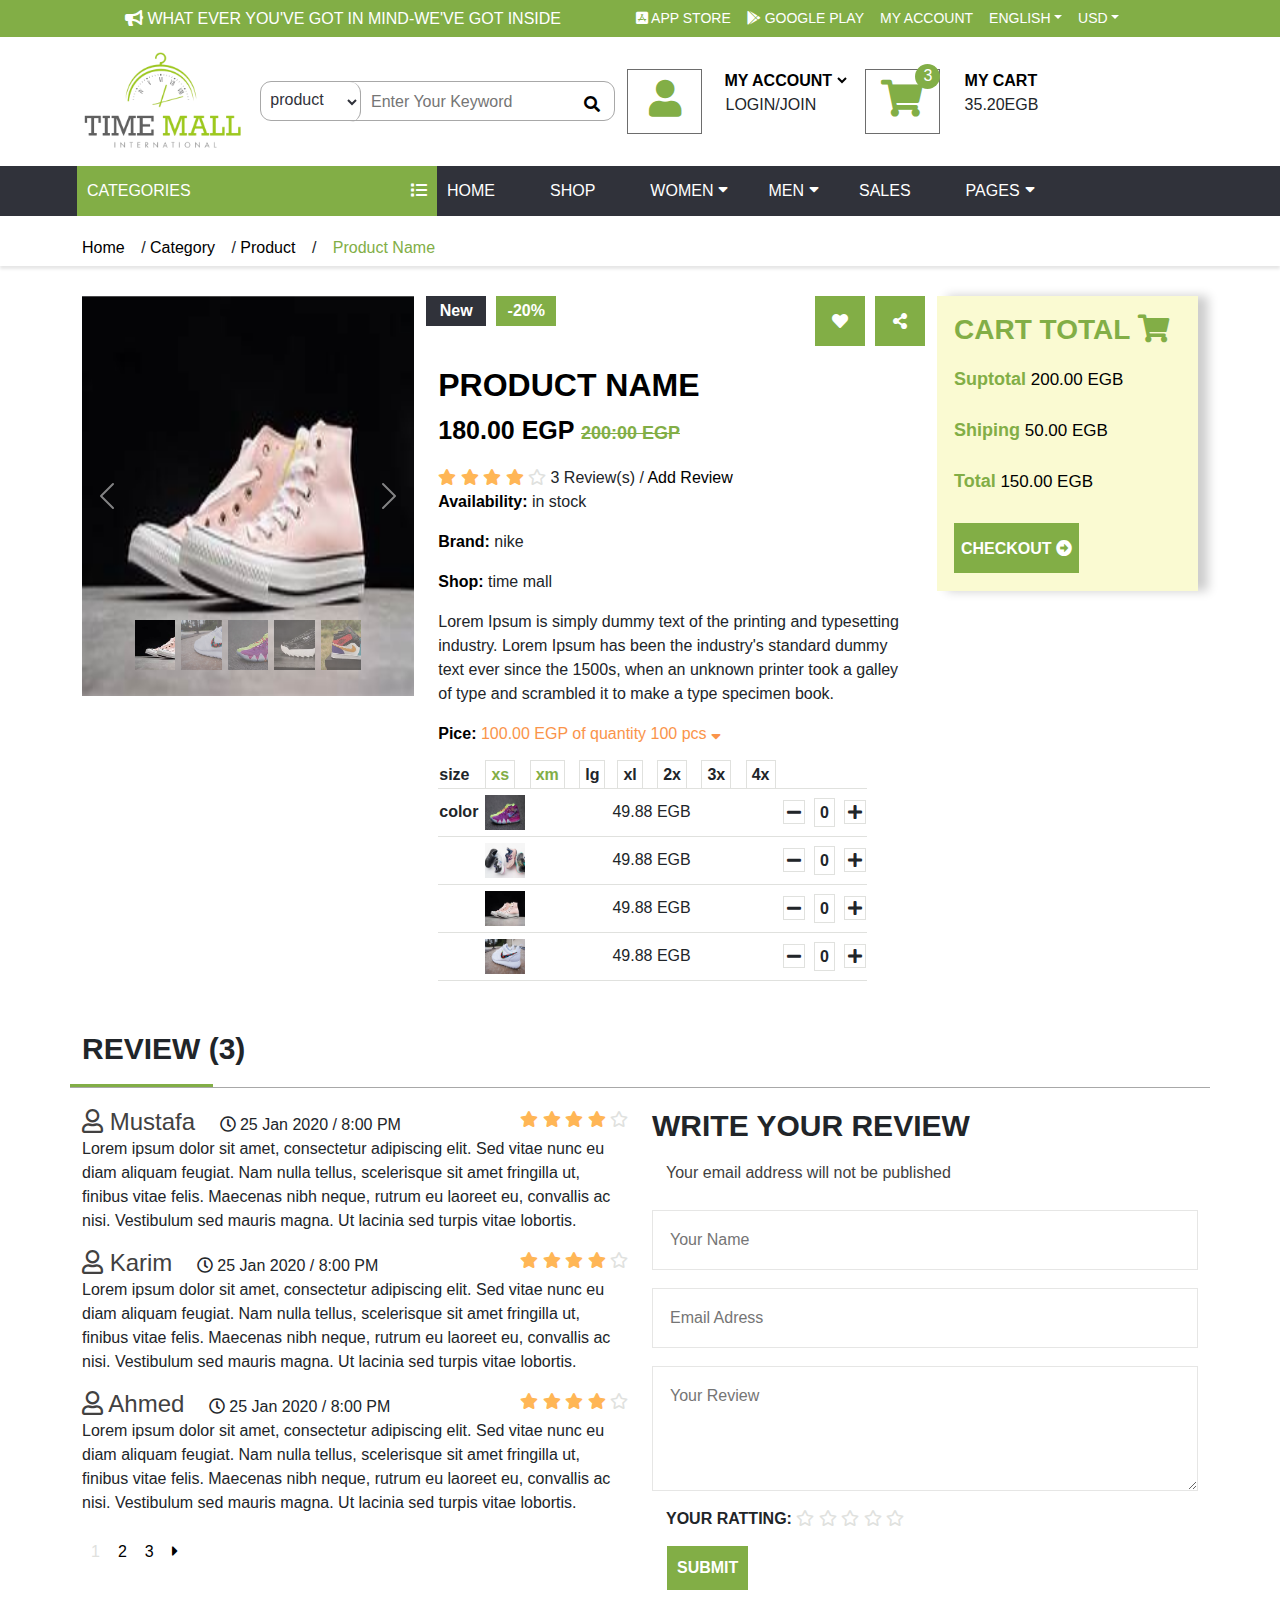
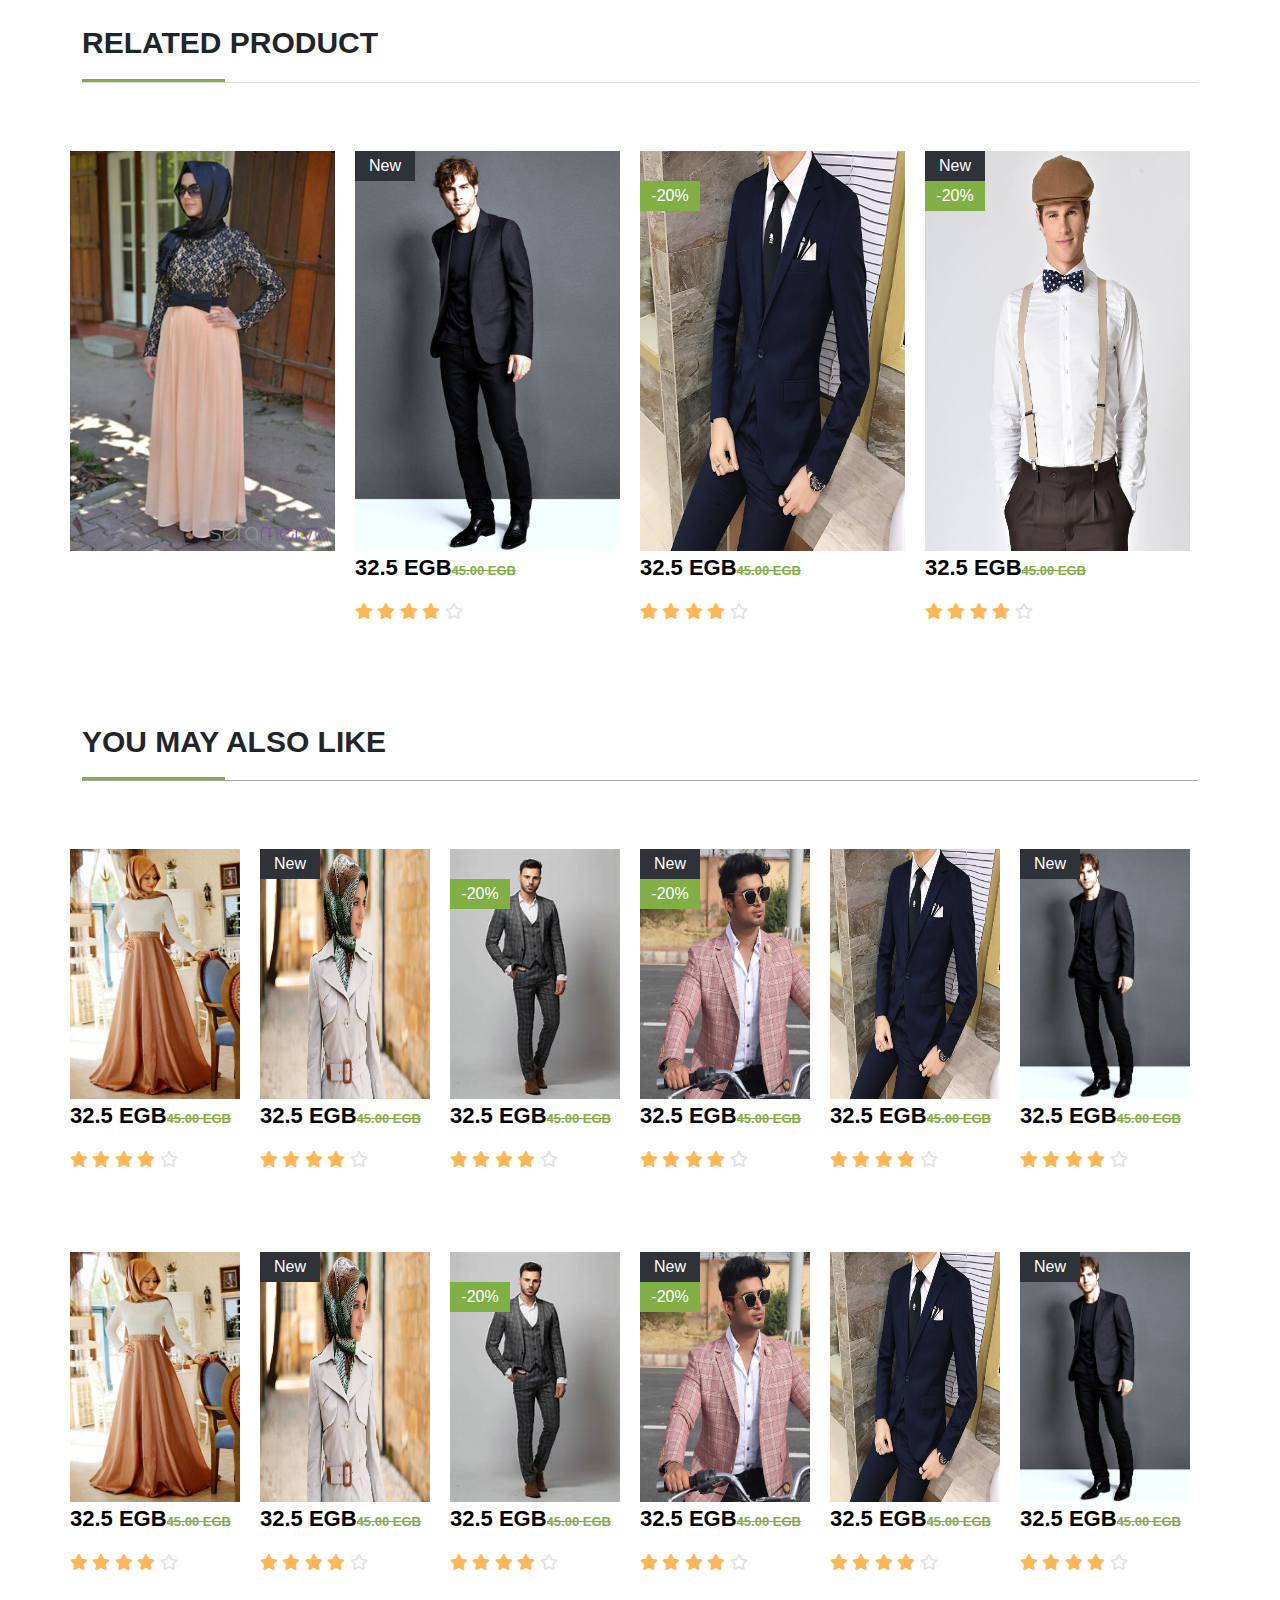
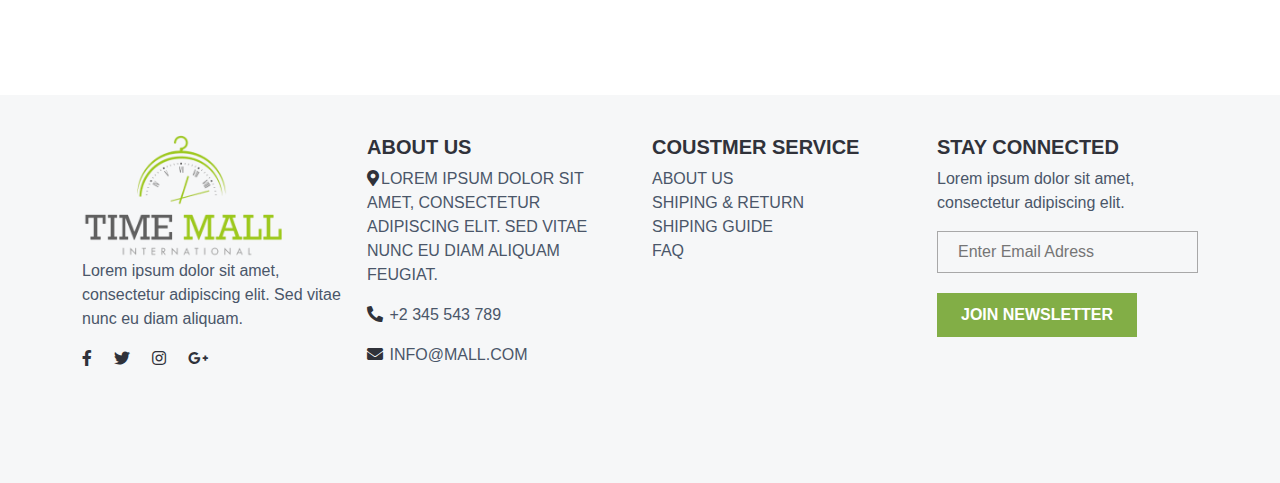
<file: product-name.html>
<!DOCTYPE html>
<html lang='en'>

<head>
    <meta name="viewport" content="width=device-width, initial-scale=1.0">
    <meta name="apple-mobile-web-app-capable" content="YES" />

    <meta charset="utf-8">
    <meta name="description" content="">
    <meta name="page_type" content="np-template-header-footer-from-plugin">
    <meta property="og:title" content="checkOut">
    <meta property="og:type" content="website">
    <meta name="theme-color" content="#AAC05C">
    <meta name="generator" content="Nicepage 2.30.1, nicepage.com">
    <title>Time Mall</title>
    <link rel="stylesheet" href="./css/bootstrap.min.css" media="screen">
    <link rel="stylesheet" href="./css/all.min.css" media="screen">

    <link rel="preconnect" href="https://fonts.gstatic.com">
    <link href="https://fonts.googleapis.com/css2?family=Fredoka+One&display=swap" rel="stylesheet">
    <link rel="stylesheet" href="./css/mall2.css">
</head>

<body>

    <div class="nav">
        <div class="container">
            <nav class="navbar navbar-expand-md bg-dark navbar-dark">
                <a href="#" class="navbar-brand">MENU</a>
                <button type="button" class="navbar-toggler" data-toggle="collapse" data-target="#navbarCollapse">
                    <span class="navbar-toggler-icon"></span>
                </button>

                <div class="collapse navbar-collapse justify-content-between row" id="navbarCollapse">
                    <div class="navbar-nav mr-auto col-md-12 col-lg-6 text-md-center">
                        <p class=" text-md-center"><i class="fas fa-bullhorn"></i> what ever you've got in mind-we've
                            got inside</p>
                    </div>
                    <div class="navbar-nav nav3  col-md-12 col-lg-6">
                        <a href="#" class="nav-item nav-link"><i class="fab fa-app-store-ios"></i> app store</a>
                        <a href="#" class="nav-item nav-link"><i class="fab fa-google-play"></i> google play</a>

                        <a href="#" class="nav-item nav-link">My Account</a>
                        <div class="nav-item dropdown">
                            <a href="#" class="nav-link dropdown-toggle" data-toggle="dropdown">english</a>
                            <div class="dropdown-menu">
                                <a href="wishlist.html" class="dropdown-item">arabic</a>
                            </div>
                        </div>
                        <div class="nav-item dropdown">
                            <a href="#" class="nav-link dropdown-toggle" data-toggle="dropdown">usd</a>
                            <div class="dropdown-menu">
                                <a href="#" class="dropdown-item">eg</a>
                                <a href="#" class="dropdown-item">uk</a>
                            </div>
                        </div>
                    </div>
                </div>
            </nav>
        </div>
    </div>
    <!--bottom bar-->
    <div class="bottom-bar">
        <div class="container">
            <div class="row align-items-center">
                <div class="logo col-md-3 col-lg-2">
                    <a href="index.html">
                        <img src="./imgs/time-logo.png" alt="Logo">
                    </a>
                </div>
                <div class="search">
                    <select>
                        <option>product</option>
                    </select>
                    <input type="text" placeholder="Enter Your Keyword">
                    <button><i class="fa fa-search"></i></button>
                </div>
                <div class="main-cart col-md-5">
                    <div class='row'>
                        <div class="login col-md-6">
                            <i class="fas fa-user"></i>
                            <div>
                                <select>
                                    <option>my account</option>
                                </select>
                                <br>
                                <span>login/join</span>
                            </div>
                        </div>
                        <div class="cart col-md-5">
                            <i class="fas fa-shopping-cart"></i>
                            <span class='icon'>3</span>
                            <div>
                                <a href="Untitled-1.html">my cart</a>
                                <br>
                                <span>35.20EGB</span>
                            </div>
                        </div>
                    </div>
                </div>
            </div>
        </div>
    </div>
    <!--navbar-->
    <div class='navbar2'>
        <div class="container">
            <nav>
                <a href="#">categories
                    <i class="fas fa-list"></i>
                </a>
                <a href="./time-mall.html">home</a>
                <a href="#">shop</a>
                <a href="#">women
                    <i class="fas fa-sort-down"></i>
                </a>
                <a href="#">men
                    <i class="fas fa-sort-down"></i>
                </a>
                <a href="#">sales</a>
                <a href="#">pages
                    <i class="fas fa-sort-down"></i>
                </a>
            </nav>
        </div>
    </div>
    <div class='clear'></div>

    <!---->
    <div class='navbar3'>
        <div class="container">
            <nav>
                <a href="./time-mall.html">home</a> /
                <a href="./checkOut.html">category</a> /
                <a href="./time-mall.html">product</a> /
                <a href="./product-name.html" class='active'>product name</a>



            </nav>
        </div>
    </div>
    <!--product-->
    <div class='product'>
        <div class='container'>
            <div class='row'>
                <div class='col-md-9'>
                    <div class='row'>
                        <div class='col-md-5 carousel'>
                            <div id="carouselExampleIndicators" class="carousel slide" data-bs-ride="carousel">
                                <ol class="carousel-indicators">
                                    <li data-bs-target="#carouselExampleIndicators" data-bs-slide-to="0" class="active img1">
                                    </li>
                                    <li data-bs-target="#carouselExampleIndicators" data-bs-slide-to="1" class="img2">

                                    </li>
                                    <li data-bs-target="#carouselExampleIndicators" data-bs-slide-to="2"  class="img3">

                                    </li>
                                    <li data-bs-target="#carouselExampleIndicators" data-bs-slide-to="3"  class="img4">

                                    </li>
                                    <li data-bs-target="#carouselExampleIndicators" data-bs-slide-to="4"  class="img5">

                                    </li>
                                </ol>
                                <div class="carousel-inner">
                                    <div class=' carousel-item active '>
                                        <img src='./imgs/shoes6.jpg' class="d-block w-100">
                                    </div>
                                    <div class=' carousel-item'>
                                        <img src="./imgs/shoes7.jpg" class="d-block w-100">
                                    </div>
                                    <div class="carousel-item">
                                        <img src="./imgs/shoes8.jpg" class="d-block w-100">
                                    </div>
                                    <div class='carousel-item'>
                                        <img src='./imgs/shoes9.jpg' class="d-block w-100">
                                    </div>
                                    <div class='carousel-item'>
                                        <img src='./imgs/shoes11.jpg' class="d-block w-100">
                                    </div>
                                </div>
                                <a class="carousel-control-prev" href="#carouselExampleIndicators" role="button"
                                    data-bs-slide="prev">
                                    <span class="carousel-control-prev-icon"></span>
                                    <span class="visually-hidden">Previous</span>
                                </a>
                                <a class="carousel-control-next" href="#carouselExampleIndicators" role="button"
                                    data-bs-slide="next">
                                    <span class="carousel-control-next-icon" aria-hidden="true"></span>
                                    <span class="visually-hidden">Next</span>
                                </a>
                            </div>
                        </div>
                        <div class='col-md-7 new'>
                            <span class='dark'>New</span>
                            <span class='green'>-20%</span>
                            <button class='green-heart'><i class="fa fa-heart"></i></button>
                            <button class='green-share'><i class="fas fa-share-alt"></i></button>
                            <h2>product name</h2>
                            <p>180.00 EGP <span>200:00 EGP</span></p>
                            <div class="ratting ">
                                <i class="fa fa-star"></i>
                                <i class="fa fa-star"></i>
                                <i class="fa fa-star"></i>
                                <i class="fa fa-star"></i>
                                <i class="far fa-star"></i>
                                <span>3 Review(s)</span> /
                                <a href='#'>add review</a>
                            </div>
                            <p>
                                <span>availability:</span> in stock
                            </p>
                            <p>
                                <span>brand:</span> nike
                            </p>
                            <p>
                                <span>shop:</span> time mall
                            </p>
                            <p>Lorem Ipsum is simply dummy text of the printing and typesetting industry.
                                Lorem Ipsum has been the industry's standard dummy text ever since the 1500s,
                                when an unknown printer took a galley of type and scrambled it to make a type specimen
                                book.
                            </p>
                            <p>
                                <span>pice:</span> 100.00 EGP of quantity 100 pcs <i class="fas fa-sort-down"></i>
                            </p>
                            <table>
                                <tr>
                                    <th>size</th>
                                    <td>
                                        <span class='active'>xs</span>
                                        <span class='active'>xm</span>
                                        <span>lg</span>
                                    </td>
                                    <td>
                                        <span>xl</span>
                                        <span>2x</span>
                                        <span>3x</span>
                                        <span>4x</span>
                                    </td>
                                </tr>
                                <tr>
                                    <th>color</th>
                                    <td><img src='./imgs/shoes8.jpg'></td>
                                    <td>49.88 EGB</td>
                                    <td><i class="fas fa-minus"></i> <span>0</span>
                                        <i class="fas fa-plus"></i>
                                    </td>
                                </tr>
                                <tr>
                                    <th></th>
                                    <td><img src='./imgs/shoes5.jpg'></td>
                                    <td>49.88 EGB</td>
                                    <td><i class="fas fa-minus"></i> <span>0</span>
                                        <i class="fas fa-plus"></i>
                                    </td>
                                </tr>
                                <tr>
                                    <th></th>
                                    <td><img src='./imgs/shoes6.jpg'></td>
                                    <td>49.88 EGB</td>
                                    <td><i class="fas fa-minus"></i> <span>0</span>
                                        <i class="fas fa-plus"></i>
                                    </td>
                                </tr>
                                <tr>
                                    <th></th>
                                    <td><img src='./imgs/shoes7.jpg'></td>
                                    <td>49.88 EGB</td>
                                    <td><i class="fas fa-minus"></i> <span>0</span>
                                        <i class="fas fa-plus"></i>
                                    </td>
                                </tr>
                            </table>
                        </div>

                    </div>
                </div>
                <div class=' col-md-3'>
                    <div class='side'>
                        <h3>cart total <i class="fas fa-shopping-cart"></i> </h3>
                        <p>
                            <span>suptotal</span> 200.00 EGB <br>
                            <span>shiping</span> 50.00 EGB <br>
                            <span>total</span> 150.00 EGB
                        </p>
                        <button>checkout <i class="fas fa-arrow-alt-circle-right"></i></button>
                    </div>
                </div>
            </div>
        </div>
    </div>
    <!--review-->
    <div class='review2'>
        <div class='container'>
            <div class='row'>
                <h2 class='col-md-12'>review (3)
                    <span></span>
                </h2>
                <div class='coustmer col-md-6'>
                    <div class='clinet1'>
                        <h4> <i class="far fa-user"></i> mustafa</h4>
                        <span><i class="far fa-clock"></i> 25 Jan 2020 / 8:00 PM</span>
                        <div class="ratting ">
                            <i class="fa fa-star"></i>
                            <i class="fa fa-star"></i>
                            <i class="fa fa-star"></i>
                            <i class="fa fa-star"></i>
                            <i class="far fa-star"></i>
                        </div>
                        <p>Lorem ipsum dolor sit amet, consectetur adipiscing elit. Sed vitae nunc eu diam aliquam
                            feugiat.
                            Nam nulla tellus, scelerisque sit amet fringilla ut, finibus vitae felis. Maecenas nibh
                            neque,
                            rutrum eu laoreet eu, convallis ac nisi. Vestibulum sed mauris magna. Ut lacinia sed turpis
                            vitae lobortis.
                        </p>
                    </div>
                    <div class='clinet1'>
                        <h4> <i class="far fa-user"></i> karim</h4>
                        <span><i class="far fa-clock"></i> 25 Jan 2020 / 8:00 PM</span>
                        <div class="ratting ">
                            <i class="fa fa-star"></i>
                            <i class="fa fa-star"></i>
                            <i class="fa fa-star"></i>
                            <i class="fa fa-star"></i>
                            <i class="far fa-star"></i>
                        </div>
                        <p>Lorem ipsum dolor sit amet, consectetur adipiscing elit. Sed vitae nunc eu diam aliquam
                            feugiat.
                            Nam nulla tellus, scelerisque sit amet fringilla ut, finibus vitae felis. Maecenas nibh
                            neque,
                            rutrum eu laoreet eu, convallis ac nisi. Vestibulum sed mauris magna. Ut lacinia sed turpis
                            vitae lobortis.
                        </p>
                    </div>
                    <div class='clinet1'>
                        <h4> <i class="far fa-user"></i> ahmed</h4>
                        <span><i class="far fa-clock"></i> 25 Jan 2020 / 8:00 PM</span>
                        <div class="ratting ">
                            <i class="fa fa-star"></i>
                            <i class="fa fa-star"></i>
                            <i class="fa fa-star"></i>
                            <i class="fa fa-star"></i>
                            <i class="far fa-star"></i>
                        </div>
                        <p>Lorem ipsum dolor sit amet, consectetur adipiscing elit. Sed vitae nunc eu diam aliquam
                            feugiat.
                            Nam nulla tellus, scelerisque sit amet fringilla ut, finibus vitae felis. Maecenas nibh
                            neque,
                            rutrum eu laoreet eu, convallis ac nisi. Vestibulum sed mauris magna. Ut lacinia sed turpis
                            vitae lobortis.
                        </p>
                    </div>
                    <div class="pagination">
                        <a href="#"><i class="fas fa-caret-right"></i></a>
                        <a href="#">3</a>
                        <a href="#">2</a>
                        <a href="#" class="active">1</a>
                    </div>
                </div>
                <div class='form col-md-6'>
                    <h2>write your review</h2>
                    <p>Your email address will not be published</p>
                    <form>
                        <input type='text' placeholder="Your Name">
                        <input type='email' placeholder="Email Adress">
                        <textarea placeholder="Your Review"></textarea>
                        <div class="ratting ">
                            <span>Your ratting:</span>
                            <i class="far fa-star"></i>
                            <i class="far fa-star"></i>
                            <i class="far fa-star"></i>
                            <i class="far fa-star"></i>
                            <i class="far fa-star"></i>
                        </div>
                        <button type="submit">submit</button>
                    </form>
                </div>

            </div>
        </div>
    </div>
    <!-- related product-->
    <div class='related-products'>
        <div class='container'>
            <div class='row'>
                <div class='col-md-12'>
                    <h2>related product
                        <span></span>

                    </h2>

                </div>
                <div class='col-md-3 card'>
                    <img src='./imgs/hijab.jpg'>
                    <div class='card-img-overlay'>
                    </div>
                </div>
                <div class='col-md-3 card'>
                    <img src='./imgs/suit1.jpg'>
                    <div class='card-img-overlay'>
                        <span class='black'>New</span>
                    </div>
                    <p>32.5 EGB<span>45.00 EGB</span></p>

                    <div class="ratting ">
                        <i class="fa fa-star"></i>
                        <i class="fa fa-star"></i>
                        <i class="fa fa-star"></i>
                        <i class="fa fa-star"></i>
                        <i class="far fa-star"></i>
                    </div>

                </div>
                <div class='col-md-3 card'>
                    <img src='./imgs/suit2.jpg'>
                    <div class='card-img-overlay'>
                        <span class='green'>-20%</span>
                    </div>
                    <p>32.5 EGB<span>45.00 EGB</span></p>

                    <div class="ratting ">
                        <i class="fa fa-star"></i>
                        <i class="fa fa-star"></i>
                        <i class="fa fa-star"></i>
                        <i class="fa fa-star"></i>
                        <i class="far fa-star"></i>
                    </div>

                </div>
                <div class='col-md-3 card'>
                    <img src='./imgs/suit3.jpg'>
                    <div class='card-img-overlay'>
                        <span class='black'>New</span>
                        <span class='green'>-20%</span>
                    </div>
                    <p>32.5 EGB<span>45.00 EGB</span></p>

                    <div class="ratting ">
                        <i class="fa fa-star"></i>
                        <i class="fa fa-star"></i>
                        <i class="fa fa-star"></i>
                        <i class="fa fa-star"></i>
                        <i class="far fa-star"></i>
                    </div>

                </div>
            </div>
        </div>
    </div>
    <!--also like -->
    <div class='saved-item'>
        <div class='container'>
            <div class='row'>
                <div class='col-md-12'>
                    <h2>you may also like
                        <span></span>

                    </h2>
                </div>
                <div class='col-md-2 card'>
                    <img src='./imgs/fashion3.jpg'>
                    <div class='card-img-overlay'>

                    </div>
                    <p>32.5 EGB<span>45.00 EGB</span></p>

                    <div class="ratting ">
                        <i class="fa fa-star"></i>
                        <i class="fa fa-star"></i>
                        <i class="fa fa-star"></i>
                        <i class="fa fa-star"></i>
                        <i class="far fa-star"></i>
                    </div>

                </div>
                <div class='col-md-2 card'>
                    <img src='./imgs/fashion2.jpg'>
                    <div class='card-img-overlay'>
                        <span class='black'>New</span>
                    </div>
                    <p>32.5 EGB<span>45.00 EGB</span></p>

                    <div class="ratting ">
                        <i class="fa fa-star"></i>
                        <i class="fa fa-star"></i>
                        <i class="fa fa-star"></i>
                        <i class="fa fa-star"></i>
                        <i class="far fa-star"></i>
                    </div>

                </div>
                <div class='col-md-2 card'>
                    <img src='./imgs/suit5.jpg'>
                    <div class='card-img-overlay'>
                        <span class='green'>-20%</span>
                    </div>
                    <p>32.5 EGB<span>45.00 EGB</span></p>

                    <div class="ratting ">
                        <i class="fa fa-star"></i>
                        <i class="fa fa-star"></i>
                        <i class="fa fa-star"></i>
                        <i class="fa fa-star"></i>
                        <i class="far fa-star"></i>
                    </div>

                </div>
                <div class='col-md-2 card'>
                    <img src='./imgs/suit4.jpg'>
                    <div class='card-img-overlay'>
                        <span class='black'>New</span>
                        <span class='green'>-20%</span>
                    </div>
                    <p>32.5 EGB<span>45.00 EGB</span></p>

                    <div class="ratting ">
                        <i class="fa fa-star"></i>
                        <i class="fa fa-star"></i>
                        <i class="fa fa-star"></i>
                        <i class="fa fa-star"></i>
                        <i class="far fa-star"></i>
                    </div>
                </div>
                <div class='col-md-2 card'>
                    <img src='./imgs/suit2.jpg'>
                    <div class='card-img-overlay'>

                    </div>
                    <p>32.5 EGB<span>45.00 EGB</span></p>

                    <div class="ratting ">
                        <i class="fa fa-star"></i>
                        <i class="fa fa-star"></i>
                        <i class="fa fa-star"></i>
                        <i class="fa fa-star"></i>
                        <i class="far fa-star"></i>
                    </div>
                </div>
                <div class='col-md-2 card'>
                    <img src='./imgs/suit1.jpg'>
                    <div class='card-img-overlay'>
                        <span class='black'>New</span>
                    </div>
                    <p>32.5 EGB<span>45.00 EGB</span></p>

                    <div class="ratting ">
                        <i class="fa fa-star"></i>
                        <i class="fa fa-star"></i>
                        <i class="fa fa-star"></i>
                        <i class="fa fa-star"></i>
                        <i class="far fa-star"></i>
                    </div>
                </div>
                <div class='col-md-2 card'>
                    <img src='./imgs/fashion3.jpg'>
                    <div class='card-img-overlay'>

                    </div>
                    <p>32.5 EGB<span>45.00 EGB</span></p>

                    <div class="ratting ">
                        <i class="fa fa-star"></i>
                        <i class="fa fa-star"></i>
                        <i class="fa fa-star"></i>
                        <i class="fa fa-star"></i>
                        <i class="far fa-star"></i>
                    </div>
                </div>
                <div class='col-md-2 card'>
                    <img src='./imgs/fashion2.jpg'>
                    <div class='card-img-overlay'>
                        <span class='black'>New</span>
                    </div>
                    <p>32.5 EGB<span>45.00 EGB</span></p>

                    <div class="ratting ">
                        <i class="fa fa-star"></i>
                        <i class="fa fa-star"></i>
                        <i class="fa fa-star"></i>
                        <i class="fa fa-star"></i>
                        <i class="far fa-star"></i>
                    </div>

                </div>
                <div class='col-md-2 card'>
                    <img src='./imgs/suit5.jpg'>
                    <div class='card-img-overlay'>
                        <span class='green'>-20%</span>
                    </div>
                    <p>32.5 EGB<span>45.00 EGB</span></p>

                    <div class="ratting ">
                        <i class="fa fa-star"></i>
                        <i class="fa fa-star"></i>
                        <i class="fa fa-star"></i>
                        <i class="fa fa-star"></i>
                        <i class="far fa-star"></i>
                    </div>

                </div>
                <div class='col-md-2 card'>
                    <img src='./imgs/suit4.jpg'>
                    <div class='card-img-overlay'>
                        <span class='black'>New</span>
                        <span class='green'>-20%</span>
                    </div>
                    <p>32.5 EGB<span>45.00 EGB</span></p>

                    <div class="ratting ">
                        <i class="fa fa-star"></i>
                        <i class="fa fa-star"></i>
                        <i class="fa fa-star"></i>
                        <i class="fa fa-star"></i>
                        <i class="far fa-star"></i>
                    </div>
                </div>
                <div class='col-md-2 card'>
                    <img src='./imgs/suit2.jpg'>
                    <div class='card-img-overlay'>

                    </div>
                    <p>32.5 EGB<span>45.00 EGB</span></p>

                    <div class="ratting ">
                        <i class="fa fa-star"></i>
                        <i class="fa fa-star"></i>
                        <i class="fa fa-star"></i>
                        <i class="fa fa-star"></i>
                        <i class="far fa-star"></i>
                    </div>
                </div>
                <div class='col-md-2 card'>
                    <img src='./imgs/suit1.jpg'>
                    <div class='card-img-overlay'>
                        <span class='black'>New</span>
                    </div>
                    <p>32.5 EGB<span>45.00 EGB</span></p>

                    <div class="ratting ">
                        <i class="fa fa-star"></i>
                        <i class="fa fa-star"></i>
                        <i class="fa fa-star"></i>
                        <i class="fa fa-star"></i>
                        <i class="far fa-star"></i>
                    </div>
                </div>


            </div>
        </div>
    </div>
    <!--footer-->
    <div class='footer2'>
        <div class='container'>
            <div class='row'>
                <div class='col-md-3'>
                    <img src='./imgs/time-logo.png'>
                    <p>
                        Lorem ipsum dolor sit amet, consectetur adipiscing elit. Sed vitae nunc eu diam aliquam.
                    </p>
                    <ul class='icon'>
                        <li> <i class="fab fa-facebook-f"></i></li>
                        <li><i class="fab fa-twitter"></i></li>
                        <li><i class="fab fa-instagram"></i></li>
                        <li><i class="fab fa-google-plus-g"></i></li>
                    </ul>

                </div>
                <div class='col-md-3'>
                    <h3>about us</h3>
                    <p>
                        <i class="fas fa-map-marker-alt"></i>Lorem ipsum dolor sit amet, consectetur adipiscing elit.
                        Sed vitae nunc eu diam aliquam feugiat.
                    </p>
                    <p>
                        <i class="fas fa-phone-alt"></i> +2 345 543 789
                    </p>
                    <p>
                        <i class="fas fa-envelope"></i> INFO@mall.com
                    </p>
                </div>
                <div class='col-md-3'>
                    <h3>coustmer service</h3>
                    <a href="#">about us</a>
                    <a href="#">shiping & return</a>
                    <a href="#">shiping guide</a>
                    <a href="#">faq</a>
                </div>
                <div class='col-md-3'>
                    <h3>stay connected</h3>
                    <p>
                        Lorem ipsum dolor sit amet, consectetur adipiscing elit.
                    </p>
                    <input type="email" placeholder="Enter Email Adress">
                    <button>join newsletter</button>
                </div>
            </div>
        </div>
    </div>



    <script src="./js/jquery-3.5.1.min.js"></script>
    <script src="./js/popper.min.js"></script>
    <script src="./js/bootstrap.min.js"></script>
    <script src='./js/easing/easing.min.js'></script>
    <script type="text/javascript" src="./js/slick/slick.js"></script>

    <script src="./js/main.js"></script>

</body>

</html>
</file>
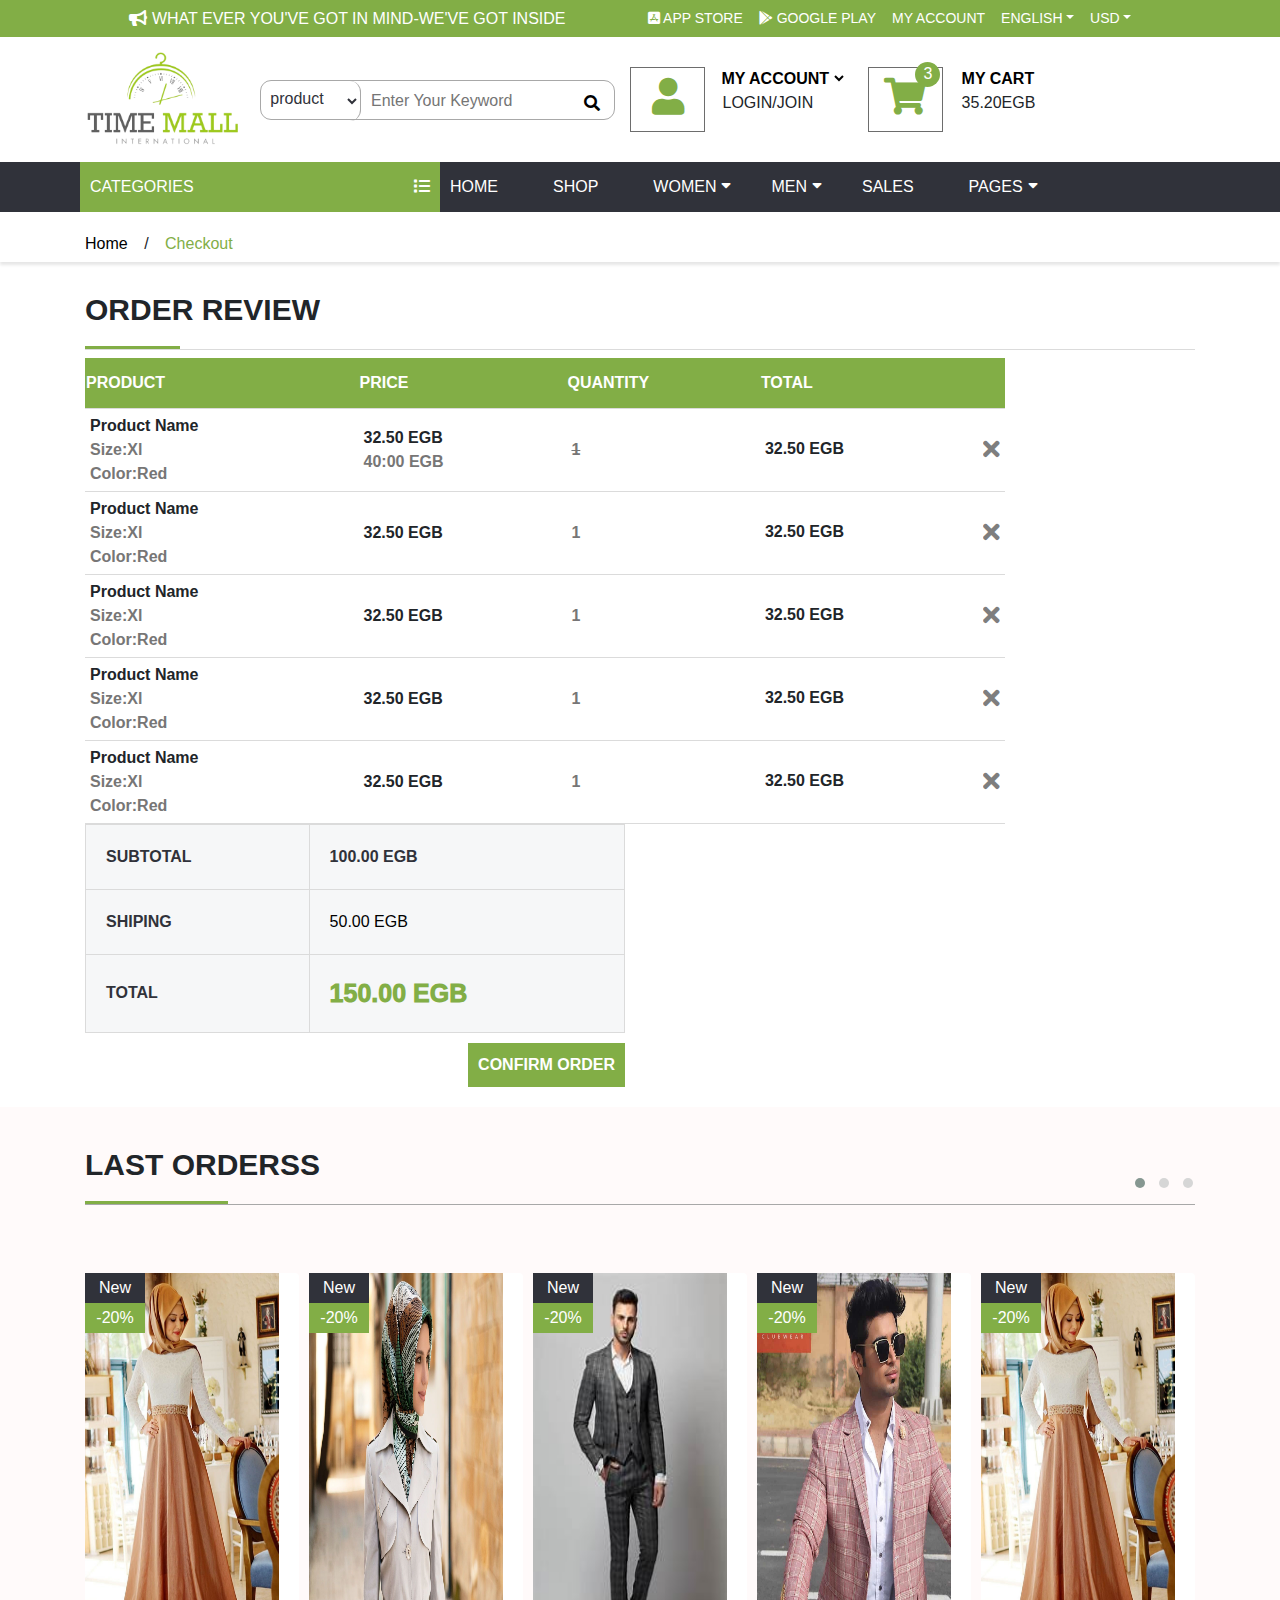
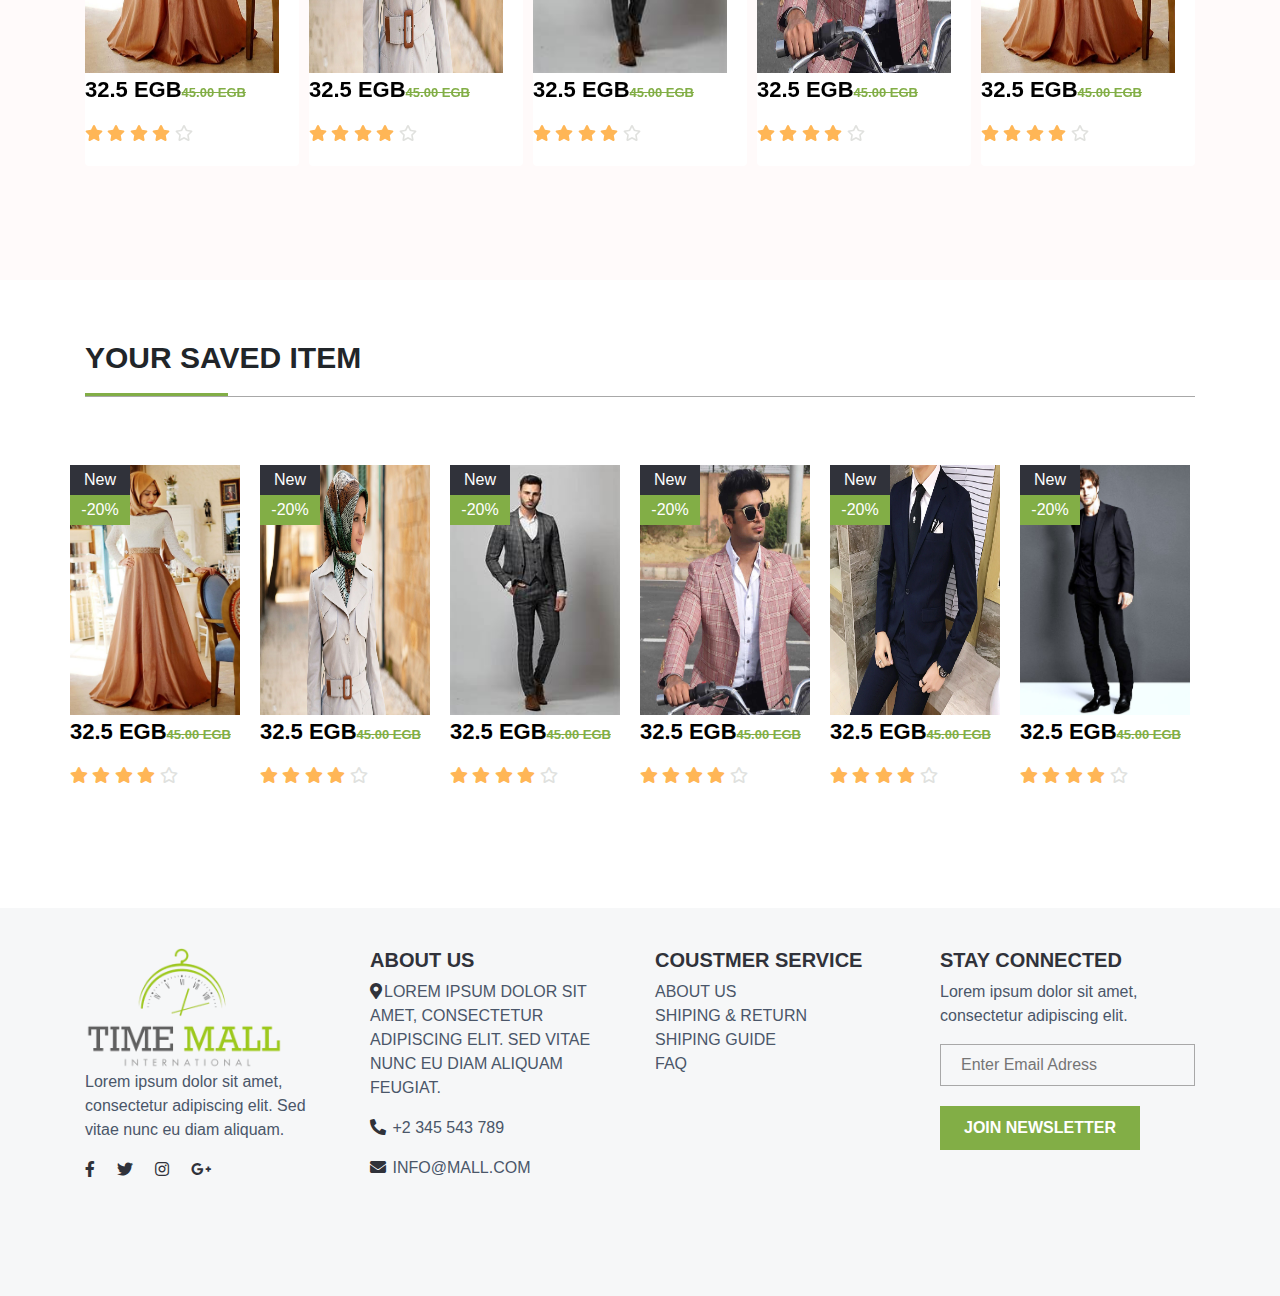
<file: Untitled-1.html>
<!DOCTYPE html>
<html lang='en'>

<head>
    <meta name="viewport" content="width=device-width, initial-scale=1.0">
    <meta name="apple-mobile-web-app-capable" content="YES" />

    <meta charset="utf-8">
    <meta name="description" content="">
    <meta name="page_type" content="np-template-header-footer-from-plugin">
    <meta property="og:title" content="checkOut">
    <meta property="og:type" content="website">
    <meta name="theme-color" content="#AAC05C">
    <meta name="generator" content="Nicepage 2.30.1, nicepage.com">
    <title>Time Mall</title>
    <link rel="stylesheet" href="./css/bootstrap.css" media="screen">
    <link rel="stylesheet" href="./css/all.min.css" media="screen">

    <link rel="preconnect" href="https://fonts.gstatic.com">
    <link href="https://fonts.googleapis.com/css2?family=Fredoka+One&display=swap" rel="stylesheet">
    <link rel="stylesheet" href="./css/animate.css">
    <link rel="stylesheet" href="./css/assets/owl.carousel.min.css" media="screen">
    <link rel="stylesheet" href="./css/assets/owl.theme.default.min.css" media="screen">  

    <link rel="stylesheet" href="./css/mall2.css">
</head>

 <body>

    <div class="nav">
        <div class="container">
            <nav class="navbar navbar-expand-md bg-dark navbar-dark">
                <a href="#" class="navbar-brand">MENU</a>
                <button type="button" class="navbar-toggler" data-toggle="collapse" data-target="#navbarCollapse">
                    <span class="navbar-toggler-icon"></span>
                </button>

                <div class="collapse navbar-collapse justify-content-between row" id="navbarCollapse">
                    <div class="navbar-nav mr-auto col-md-12 col-lg-6 text-md-center">
                        <p class=" text-md-center"><i class="fas fa-bullhorn"></i> what ever you've got in mind-we've
                            got inside</p>
                    </div>
                    <div class="navbar-nav nav3  col-md-12 col-lg-6">
                        <a href="#" class="nav-item nav-link"><i class="fab fa-app-store-ios"></i> app store</a>
                        <a href="#" class="nav-item nav-link"><i class="fab fa-google-play"></i> google play</a>

                        <a href="#" class="nav-item nav-link">My Account</a>
                        <div class="nav-item dropdown">
                            <a href="#" class="nav-link dropdown-toggle" data-toggle="dropdown">english</a>
                            <div class="dropdown-menu">
                                <a href="wishlist.html" class="dropdown-item">arabic</a>
                            </div>
                        </div>
                        <div class="nav-item dropdown">
                            <a href="#" class="nav-link dropdown-toggle" data-toggle="dropdown">usd</a>
                            <div class="dropdown-menu">
                                <a href="#" class="dropdown-item">eg</a>
                                <a href="#" class="dropdown-item">uk</a>
                            </div>
                        </div>
                    </div>
                </div>
            </nav>
        </div>
    </div>
    <!--bottom bar-->
    <div class="bottom-bar">
        <div class="container">
            <div class="row align-items-center">
                <div class="logo col-md-3 col-lg-2">
                    <a href="index.html">
                        <img src="./imgs/time-logo.png" alt="Logo">
                    </a>
                </div>
                <div class="search">
                    <select>
                        <option>product</option>
                    </select>
                    <input
                    type="text" placeholder="Enter Your Keyword">
                    <button><i class="fa fa-search"></i></button>
                </div>
                <div class="main-cart col-md-5">
                    <div class='row'>
                        <div class="login col-md-6">
                            <i class="fas fa-user"></i>
                            <div>
                                <select>
                                    <option>my account</option>
                                </select>
                                <br>
                                <span>login/join</span>
                            </div>
                        </div>
                        <div class="cart col-md-5">
                            <i class="fas fa-shopping-cart"></i>
                            <span class='icon'>3</span>
                            <div>
                                <a href='Untitled-1.html'>my cart</a>
                                <br>
                                <span>35.20EGB</span>
                            </div>
                        </div>
                    </div>
                </div>
            </div>
        </div>
    </div>
<!--navbar-->
<div class='navbar2'>
    <div class="container">
        <nav>
            <a href="#">categories
                <i class="fas fa-list"></i>
            </a>
            <a href="./time-mall.html">home</a>
            <a href="#">shop</a>
            <a href="#">women
                <i class="fas fa-sort-down"></i>
            </a>
            <a href="#">men 
                <i class="fas fa-sort-down"></i>
            </a>
            <a href="#">sales</a>
            <a href="#">pages 
                <i class="fas fa-sort-down"></i>
            </a>           
       </nav>
    </div>
</div>
<div class='clear'></div>

<!---->
<div class='navbar3'>
    <div class="container">
        <nav>
            <a href="./time-mall.html">home</a> /
            <a href="./checkOut.html" class='active'>Checkout</a>


        </nav>
    </div>
</div>
<!--order-review-->
<div class='order-review'>
    <div class='container'>
        <div class='row'>
            <div class='col-md-12'>
                <h2>order review
                    <span></span>
                    </h2>   
            </div>
            <div class='col-md-10'>
                <table>
                    <tr>
                        <th>product</th>
                        <th>price</th>
                        <th>quantity</th>
                        <th>total</th>
                    </tr>
                    <tr>
                        <td>product Name <br>
                            <span>size:xl</span> <br>
                            <span>color:red</span>
                        </td>
                        <td>32.50 EGB <br>
                            <span>40:00 EGB</span> <br>
                        </td>
                        <td>
                            <span>1</span>
                        </td>
                        <td>32.50 EGB
                            <button class='close'><i class="fas fa-times"></i></button>
                        </td>
                        
                    </tr>
                    <tr>
                        <td>product Name <br>
                            <span>size:xl</span> <br>
                            <span>color:red</span>
                        </td>
                        <td>32.50 EGB <br>
                        </td>
                        <td>
                            <span>1</span>
                        </td>
                        <td>32.50 EGB
                            <button class='close'><i class="fas fa-times"></i></button>
                        </td>
                        
                    </tr>
                    <tr>
                        <td>product Name <br>
                            <span>size:xl</span> <br>
                            <span>color:red</span>
                        </td>
                        <td>32.50 EGB <br>
                        </td>
                        <td>
                            <span>1</span>
                        </td>
                        <td>32.50 EGB
                            <button class='close'><i class="fas fa-times"></i></button>
                        </td>
                        
                    </tr>
                    <tr>
                        <td>product Name <br>
                            <span>size:xl</span> <br>
                            <span>color:red</span>
                        </td>
                        <td>32.50 EGB <br>
                        </td>
                        <td>
                            <span>1</span>
                        </td>
                        <td>32.50 EGB
                            <button class='close'><i class="fas fa-times"></i></button>
                        </td>
                        
                    </tr>
                    <tr>
                        <td>product Name <br>
                            <span>size:xl</span> <br>
                            <span>color:red</span>
                        </td>
                        <td>32.50 EGB <br>
                        </td>
                        <td>
                            <span>1</span>
                        </td>
                        <td>32.50 EGB
                            <button class='close'><i class="fas fa-times"></i></button>
                        </td>
                        
                    </tr>
                </table>
            </div>
            <div class='col-md-6'>
                <table>
                    <tr>
                        <td>subtotal</td>
                        <td>100.00 EGB</td>
                    </tr>
                    <tr>
                        <td>shiping</td>
                        <td>50.00 EGB</td>
                    </tr>
                    <tr>
                        <td>total</td>
                        <td>150.00 EGB</td>
                    </tr>
                </table>
                <button>confirm order</button>
            </div>


        </div>
    </div> 
</div>



 <!-- last order-->
 <div class='last-order'>
    <div class='container'>
        <div class='row '>
            <div class='col-md-12'>
                <h2>last orderss
                    <span></span>

                    </h2>

            </div>
            <div class='owl-carousel owl-theme col-md-12'>
                
                    <div class=' card'>
                        <img src='./imgs/fashion3.jpg'>
                        <div class='card-img-overlay'>
                            <span class='black'>New</span>
                            <span class='green'>-20%</span>
                        </div>
                        <p>32.5 EGB<span>45.00 EGB</span></p>
        
                        <div class="ratting ">
                            <i class="fa fa-star"></i>
                            <i class="fa fa-star"></i>
                            <i class="fa fa-star"></i>
                            <i class="fa fa-star"></i>
                            <i class="far fa-star"></i>
                        </div>
        
                    </div>
                    <div class='card item'>
                        <img src='./imgs/fashion2.jpg'>
                        <div class='card-img-overlay'>
                            <span class='black'>New</span>
                            <span class='green'>-20%</span>
                        </div>
                        <p>32.5 EGB<span>45.00 EGB</span></p>
        
                        <div class="ratting ">
                            <i class="fa fa-star"></i>
                            <i class="fa fa-star"></i>
                            <i class="fa fa-star"></i>
                            <i class="fa fa-star"></i>
                            <i class="far fa-star"></i>
                        </div>
        
                    </div>
                    <div class=' card item'>
                        <img src='./imgs/suit5.jpg'>
                        <div class='card-img-overlay'>
                            <span class='black'>New</span>
                            <span class='green'>-20%</span>
                        </div>
                        <p>32.5 EGB<span>45.00 EGB</span></p>
        
                        <div class="ratting ">
                            <i class="fa fa-star"></i>
                            <i class="fa fa-star"></i>
                            <i class="fa fa-star"></i>
                            <i class="fa fa-star"></i>
                            <i class="far fa-star"></i>
                        </div>
        
                    </div>
                    <div class=' card item'>
                        <img src='./imgs/suit4.jpg'>
                        <div class='card-img-overlay'>
                            <span class='black'>New</span>
                            <span class='green'>-20%</span>
                        </div>
                        <p>32.5 EGB<span>45.00 EGB</span></p>
        
                        <div class="ratting ">
                            <i class="fa fa-star"></i>
                            <i class="fa fa-star"></i>
                            <i class="fa fa-star"></i>
                            <i class="fa fa-star"></i>
                            <i class="far fa-star"></i>
                        </div>
    
                    </div>
                <div class=' card'>
                    <img src='./imgs/fashion3.jpg'>
                    <div class='card-img-overlay'>
                        <span class='black'>New</span>
                        <span class='green'>-20%</span>
                    </div>
                    <p>32.5 EGB<span>45.00 EGB</span></p>
    
                    <div class="ratting ">
                        <i class="fa fa-star"></i>
                        <i class="fa fa-star"></i>
                        <i class="fa fa-star"></i>
                        <i class="fa fa-star"></i>
                        <i class="far fa-star"></i>
                    </div>
    
                </div>
                <div class='card item'>
                    <img src='./imgs/fashion2.jpg'>
                    <div class='card-img-overlay'>
                        <span class='black'>New</span>
                        <span class='green'>-20%</span>
                    </div>
                    <p>32.5 EGB<span>45.00 EGB</span></p>
    
                    <div class="ratting ">
                        <i class="fa fa-star"></i>
                        <i class="fa fa-star"></i>
                        <i class="fa fa-star"></i>
                        <i class="fa fa-star"></i>
                        <i class="far fa-star"></i>
                    </div>
    
                </div>
                <div class=' card item'>
                    <img src='./imgs/suit5.jpg'>
                    <div class='card-img-overlay'>
                        <span class='black'>New</span>
                        <span class='green'>-20%</span>
                    </div>
                    <p>32.5 EGB<span>45.00 EGB</span></p>
    
                    <div class="ratting ">
                        <i class="fa fa-star"></i>
                        <i class="fa fa-star"></i>
                        <i class="fa fa-star"></i>
                        <i class="fa fa-star"></i>
                        <i class="far fa-star"></i>
                    </div>
    
                </div>
                <div class=' card item'>
                    <img src='./imgs/suit4.jpg'>
                    <div class='card-img-overlay'>
                        <span class='black'>New</span>
                        <span class='green'>-20%</span>
                    </div>
                    <p>32.5 EGB<span>45.00 EGB</span></p>
    
                    <div class="ratting ">
                        <i class="fa fa-star"></i>
                        <i class="fa fa-star"></i>
                        <i class="fa fa-star"></i>
                        <i class="fa fa-star"></i>
                        <i class="far fa-star"></i>
                    </div>
                 </div>
                <div class=' card item'>
                    <img src='./imgs/fashion2.jpg'>
                    <div class='card-img-overlay'>
                        <span class='black'>New</span>
                        <span class='green'>-20%</span>
                    </div>
                    <p>32.5 EGB<span>45.00 EGB</span></p>
    
                    <div class="ratting ">
                        <i class="fa fa-star"></i>
                        <i class="fa fa-star"></i>
                        <i class="fa fa-star"></i>
                        <i class="fa fa-star"></i>
                        <i class="far fa-star"></i>
                    </div>
    
                </div>
                <div class=' card item'>
                    <img src='./imgs/suit5.jpg'>
                    <div class='card-img-overlay'>
                        <span class='black'>New</span>
                        <span class='green'>-20%</span>
                    </div>
                    <p>32.5 EGB<span>45.00 EGB</span></p>
    
                    <div class="ratting ">
                        <i class="fa fa-star"></i>
                        <i class="fa fa-star"></i>
                        <i class="fa fa-star"></i>
                        <i class="fa fa-star"></i>
                        <i class="far fa-star"></i>
                    </div>
    
                </div>
                <div class=' card item'>
                    <img src='./imgs/suit4.jpg'>
                    <div class='card-img-overlay'>
                        <span class='black'>New</span>
                        <span class='green'>-20%</span>
                    </div>
                    <p>32.5 EGB<span>45.00 EGB</span></p>
    
                    <div class="ratting ">
                        <i class="fa fa-star"></i>
                        <i class="fa fa-star"></i>
                        <i class="fa fa-star"></i>
                        <i class="fa fa-star"></i>
                        <i class="far fa-star"></i>
                    </div> 
                </div>                
            </div>
        </div>
    </div>
</div>

<!--saved item-->
<div class='saved-item'>
    <div class='container'>
        <div class='row'>
            <div class='col-md-12'>
                <h2>your saved item
                    <span></span>

                    </h2>
            </div>
            <div class='col-md-2 card'>
                <img src='./imgs/fashion3.jpg'>
                <div class='card-img-overlay'>
                    <span class='black'>New</span>
                    <span class='green'>-20%</span>
                </div>
                <p>32.5 EGB<span>45.00 EGB</span></p>

                <div class="ratting ">
                    <i class="fa fa-star"></i>
                    <i class="fa fa-star"></i>
                    <i class="fa fa-star"></i>
                    <i class="fa fa-star"></i>
                    <i class="far fa-star"></i>
                </div>
            </div>
            <div class='col-md-2 card'>
                <img src='./imgs/fashion2.jpg'>
                <div class='card-img-overlay'>
                    <span class='black'>New</span>
                    <span class='green'>-20%</span>
                </div>
                <p>32.5 EGB<span>45.00 EGB</span></p>

                <div class="ratting ">
                    <i class="fa fa-star"></i>
                    <i class="fa fa-star"></i>
                    <i class="fa fa-star"></i>
                    <i class="fa fa-star"></i>
                    <i class="far fa-star"></i>
                </div>

            </div>
            <div class='col-md-2 card'>
                <img src='./imgs/suit5.jpg'>
                <div class='card-img-overlay'>
                    <span class='black'>New</span>
                    <span class='green'>-20%</span>
                </div>
                <p>32.5 EGB<span>45.00 EGB</span></p>

                <div class="ratting ">
                    <i class="fa fa-star"></i>
                    <i class="fa fa-star"></i>
                    <i class="fa fa-star"></i>
                    <i class="fa fa-star"></i>
                    <i class="far fa-star"></i>
                </div>

            </div>
            <div class='col-md-2 card'>
                <img src='./imgs/suit4.jpg'>
                <div class='card-img-overlay'>
                    <span class='black'>New</span>
                    <span class='green'>-20%</span>
                </div>
                <p>32.5 EGB<span>45.00 EGB</span></p>

                <div class="ratting ">
                    <i class="fa fa-star"></i>
                    <i class="fa fa-star"></i>
                    <i class="fa fa-star"></i>
                    <i class="fa fa-star"></i>
                    <i class="far fa-star"></i>
                </div>
            </div>
                <div class='col-md-2 card'>
                    <img src='./imgs/suit2.jpg'>
                    <div class='card-img-overlay'>
                        <span class='black'>New</span>
                        <span class='green'>-20%</span>
                    </div>
                    <p>32.5 EGB<span>45.00 EGB</span></p>
    
                    <div class="ratting ">
                        <i class="fa fa-star"></i>
                        <i class="fa fa-star"></i>
                        <i class="fa fa-star"></i>
                        <i class="fa fa-star"></i>
                        <i class="far fa-star"></i>
                    </div>
                </div> 
                <div class='col-md-2 card'>
                    <img src='./imgs/suit1.jpg'>
                    <div class='card-img-overlay'>
                        <span class='black'>New</span>
                        <span class='green'>-20%</span>
                    </div>
                    <p>32.5 EGB<span>45.00 EGB</span></p>
    
                    <div class="ratting ">
                        <i class="fa fa-star"></i>
                        <i class="fa fa-star"></i>
                        <i class="fa fa-star"></i>
                        <i class="fa fa-star"></i>
                        <i class="far fa-star"></i>
                    </div>
                </div>
        </div>
    </div>
</div>
  <!--footer-->
  <div class='footer2'>
    <div class='container'>
        <div class='row'>
            <div class='col-md-3'>
                <img src='./imgs/time-logo.png'>
                <p>
                    Lorem ipsum dolor sit amet, consectetur adipiscing elit. Sed vitae nunc eu diam aliquam.
                </p>
                <ul class='icon'>
                    <li> <i class="fab fa-facebook-f"></i></li>
                    <li><i class="fab fa-twitter"></i></li>
                    <li><i class="fab fa-instagram"></i></li>
                    <li><i class="fab fa-google-plus-g"></i></li>
                </ul>

            </div>
            <div class='col-md-3'>
                <h3>about us</h3>
                <p>
                    <i class="fas fa-map-marker-alt"></i>Lorem ipsum dolor sit amet, consectetur adipiscing elit.
                    Sed vitae nunc eu diam aliquam feugiat.
                </p>
                <p>
                    <i class="fas fa-phone-alt"></i> +2 345 543 789
                </p>
                <p>
                    <i class="fas fa-envelope"></i> INFO@mall.com
                </p>
            </div>
            <div class='col-md-3'>
                <h3>coustmer service</h3>
                <a href="#">about us</a>
                <a href="#">shiping & return</a>
                <a href="#">shiping guide</a>
                <a href="#">faq</a>
            </div>
            <div class='col-md-3'>
                <h3>stay connected</h3>
                <p>
                    Lorem ipsum dolor sit amet, consectetur adipiscing elit.
                </p>
                <input type="email" placeholder="Enter Email Adress">
                <button>join newsletter</button>
            </div>
        </div>
    </div>
</div> 





<script src="./js/jquery-3.5.1.min.js"></script>
<script src="./js/popper.min.js"></script>
<script src="./js/bootstrap.min.js"></script>
<script src="./js/owl.carousel.min.js"></script>

<script src="./js/main.js"></script>

</body>

</html>
</file>
<file: css/mall2.css>
* {
  font-family: "Helvetica Neue", Arial, sans-serif;
  background: transparent;
  box-sizing: border-box;


}
:focus {
  outline: none !important;
}


  /*nav*/
.nav {
    background-color: #82AE46;
    width:100%
  }
  
  
  .navbar-nav {
    position: relative;
    text-transform: uppercase;
  
  }
  nav .collapse div:nth-child(1) {
    float: left !important ;
    color: white;
    margin: auto;
  }
  nav .collapse div:nth-child(1) p {
    margin: auto;
  }
  
  .nav-item .nav-link {
    text-transform: uppercase;
    background-color: #82AE46 ;
  }
  
  .dropdown {
    text-transform: uppercase;
  }
  
   .dropdown-menu  {
    display: block !important;
    -webkit-transform: scale(0,0);
    transform: scale(0,0);
    -webkit-transition: all 2s ease-in-out;
    transition: all 0.2s ease-in-out;
    border-radius: 5% ;
    padding:10px;
    box-shadow: 0 3px 5px 0 rgba(0,0,0,0.2);
    margin-top: 0;
    border: 0;
    border-radius: 0;
    background: #82AE46 ;
  } 
  
  .dropdown .dropbtn {
    font-size: 16px;  
    border: none;
    color: white;
    padding: 0;
    background-color: inherit;
    margin: 0;
    text-transform: uppercase;
     height: 40px;
  
    
  }
  
  .dropdown-content {
    position: absolute;
    background-color: #82AE46 ;
    width:500px;
    left: 0;
    z-index: 2;
    padding:20px;
    box-shadow: 0 3px 5px 0 rgba(0,0,0,0.2);
  }
  
  .dropdown-menu .row {
    margin: 0;
  
  }
  
  .dropdown:hover button {
    background: #30323A !important;
  }
  .dropdown:hover .dropdown-menu {
    -webkit-transform: scale(1,1);
    transform: scale(1,1);
  
  }
  .dropdown-content .header {
    background: #000000 ;
    padding: 16px;
    color: white;
    font-size: 18px;
    box-shadow: 0 3px 5px 0 rgba(0,0,0,0.2);
    
  }
  
  .navbar-nav .dropdown-content .column {
    float: left;
    width: 30%;
    padding: 10px;
    background-color: #82AE46 ;
    color: white;
    height: 150px;
  }
  .navbar-nav .dropdown-content .column a {
    background: #82AE46 !important;
    text-decoration: none;
    display: block;
    padding: 1px;
    
  }
  body > div.navbar > div > nav > div > div.nav-item.dropdown > a {
    background-color: transparent;
  }
  body > div.navbar > div > nav > div > div.navbar-nav.ml-auto > div:nth-child(4) > a {
    background-color: transparent;

  }
  .navbar-nav .dropdown-content .column a:hover {
    background-color: #fff;
  }
  .navbar-nav .dropdown-content .row:after {
    content: "";
    display: table;
    clear: both;
  }
  .nav-item2 .dropdown-menu2 {
    background: #82AE46  ;
    width: 100%;
    margin-left:0;
  }
  
  .nav .navbar {
      height: 100%;
      padding: 0;
      
  }
  
  .nav .dropdown-menu a.active  {
      color: #353535;
      background: #f8f9fa;
  }
  .nav-item2  .dropdown-menu2 {
    border-radius: 5% ;
    padding:10px;
    box-shadow: 0 3px 5px 0 rgba(0,0,0,0.2);
    display:none;
  
  }

  .nav-item2:hover .dropdown-menu2 {
    display:block;
  }

  .nav,
  .nav .navbar {
    background: #82AE46 !important;
        
  }
      
  .nav .navbar-brand {
          display: none;
      }
      
      .nav .navbar-dark a.nav-link,
      .nav .navbar-dark button.nav-link {
          color: #ffffff;
          font-size: 14px;
          text-transform: uppercase;
          background: #82AE46 !important;

      }
      
      .nav .navbar-dark a.nav-link:hover,
      .nav .navbar-dark button.nav-link:hover,
      .nav .navbar-dark a.nav-link.active,
      .nav .navbar-dark button.nav-link.active {
          color: #6D6D6D;
      }
     
@media (max-width: 992px) {
  nav .collapse div:nth-child(1) p {
    width: 100%;
    margin: 10px auto;
    }

  #navbarCollapse > div.navbar-nav.nav3.col-md-12.col-lg-6 {
  margin: auto;
  }
  #navbarCollapse > div.navbar-nav.nav3.col-md-12.col-lg-6 a {
    margin: auto;
  }
}
 
 

  
  @media (max-width: 768px) {
      .nav {
          padding: 5px 0;
      }
      
      .nav,
      .nav .navbar {
          background: #30323A !important;
      }
      .nav .navbar-dark a.nav-link {
        background: #30323A !important;

      }
      .nav .navbar-brand {
         display: inline-block;
    }
      .nav a.nav-link,
      .nav button.nav-link {
          padding: 5px 0;

      }
      
      .nav .dropdown-menu , .dropdown {
          box-shadow: none;
      }
      .dropdown-content  {
        width:20% ;
        display: none;
        }
      .dropdown .dropdown-menu  {
          width:20% ;
          display: none !important;
          }
      .dropdown:hover .dropdown-menu {
            display: block !important;
            margin: auto;
          }
      .dropdown-content .dropdown-menu2 {
           width: 119px;
        }
        .nav .mr-auto p {
          text-align: center !important;
          display: block !important;
          float: none;
      
        }
        #navbarCollapse > div.navbar-nav.nav3.col-md-12.col-lg-6 {
          margin: auto !important;
          text-align: center !important;
        }
       
        nav  .collapse div:nth-child(2) a:hover {
          color: #82AE46 !important;
          background: #30323A !important;
        }
  }
  
  /*___bottom bar___*/
  
  
  .bottom-bar {
    padding: 15px 0;
    background: #ffffff;
    margin-bottom:0;
}

.bottom-bar .logo {
    text-align: left;
    overflow: hidden;
}

.bottom-bar .logo a img {
    width: 100%;

}
 .bottom-bar .search {
  position: relative;
  height: 40px;
  border: 1px  #a8a8a8 solid;
  border-radius: 11px;
  width:355px;
  padding-left:5px;
}
.bottom-bar .search select {
  height: 40px;
  border:none;
  border-right: 1px #a8a8a8 solid;
  border-bottom-right-radius: 11px;
  border-top-right-radius: 11px;
  margin: 0;
  float:left;
  padding-right: 20px;
  padding-bottom: 5px;
  text-align: center;
  color: #30323A;


}
.bottom-bar .search input {
  height: 40px;
  margin-left: 0;
  border: none;
  padding-left: 10px;

}

.bottom-bar button {
    position: absolute;
    top: 10px;
    right: 8px;
    background-color: transparent;
    border: none;
}

.bottom-bar .main-cart .login {
  text-transform: uppercase;

}

.bottom-bar .main-cart .login i {
    border:1px #6D6D6D solid; 
    padding: 10px;
    font-size: 37px;
    color: #82AE46;
    float: left;
    width: 75px;
    height: 65px;
    text-align: center;
  }
  .bottom-bar .main-cart .login div {
    float:right;
    width: 120px;

  }
  
  .bottom-bar .main-cart .login select {
    border: none;
    font-weight: bold;
    text-transform: uppercase;
    cursor: pointer;

  
  }
  .bottom-bar .main-cart .login span {
    margin-left: 5px
  }
  .bottom-bar .main-cart .cart {
    text-transform: uppercase;
    position: relative;

  }
  .bottom-bar .main-cart .cart div {
    display: inline;
    float: right;

  }
  .bottom-bar .main-cart .cart div a {
    font-weight: bold;
    text-transform: uppercase;
    cursor: pointer;
    text-decoration: none;
    color: #000;
  }
  .bottom-bar .main-cart .cart i {
    position: relative;
    border:1px #6D6D6D solid; 
    padding: 10px;
    font-size: 37px;
    color: #82AE46;
    width: 75px;
    height: 65px;
    text-align: center;
    float: left;
  }
  .bottom-bar .main-cart .cart .icon {
      position: absolute;
      background-color: #82AE46;
      color: #fff;
      border-radius: 50%;
      width:25px;
      height: 25px;
      text-align: center;
      right: 110px;
      top: -5px;


  }



@media (max-width: 1200px) {
  .bottom-bar button {
      position: absolute;
      top: 10px;
      right: 27px;
      background-color: transparent;
      border: none;
  }
  .bottom-bar .main-cart .cart .icon {
     right:71px ;
  }
  .bottom-bar .main-cart .cart div {
    float: left;
  }
  .bottom-bar .main-cart .login div {
    float: none;
  }
}
@media (max-width: 992px) {
  .bottom-bar .search {
    margin-bottom: 15px;
    margin-top: 15px;

  }
  .search input {
    padding: 5px !important;
  }
  

  .bottom-bar .main-cart .cart .icon {
  right: 17px;
  }


}
@media (max-width: 768px) {
  .search input {
    border-left :none !important;
    border-top-left-radius: 0 !important;
    border-bottom-left-radius: 0 !important;

  }
  .bottom-bar button {
    top: 12px;
    right: 0;
  }
  .main-cart .login div {
    float: none !important;
    width: auto !important;

  }
  .bottom-bar .main-cart .cart {
    margin-top: 20px;
  }
  .main-cart .cart div ,
  .main-cart .cart div span {
    float: none !important;
    padding-left: 11px;
    
  }
  .bottom-bar .main-cart .cart .icon {
    left: 74px;
    top:-8px;
    }

} 


/*navbar*/
  
  .navbar2 {
    background-color: #30323A !important;
    height: 50px;
  }
     
 .navbar2 nav a {
   position: relative;
    color: #ffffff;
    display: inline;
    text-transform: uppercase;
    float:left;
    padding-right: 55px;
    line-height: 50px;
    text-decoration: none;


  }
  .navbar2  nav a:hover {
    color: #82ae46;
    text-decoration: none;
  }
  .navbar2 nav a i{
    position: absolute;
    top: 12px;
    right: 40px; 
  }

  .navbar2 nav a:first-child {
    position: unset;
    background: #82AE46;
    width: 360px;
    margin-right: 10px;
    margin-left: -5px;
    padding: 0;
    text-align: center;
  }
  .navbar2 nav a:first-child:hover {
    color: #fff ;
    text-decoration: none;
  }
  .navbar2 nav a:first-child i {
    position: unset;
    margin-left: 60%;
  }

  @media (max-width: 1200px) {
    .navbar2 nav a {
      padding-right: 44px;

    }
    .navbar2 nav a i {
      right: 25px;
    }
    .navbar2 nav a:first-child {
      width:300px
    }
    .navbar2 nav a:first-child i {
      margin-left: 48%;

    }

  }
  @media (max-width: 992px) {
    .navbar2 nav a {
      padding-right: 27px;

    }
    .navbar2 nav a i {
      right: 12px;
    }
    .navbar2 nav a:first-child {
      width:222px
    }
    .navbar2 nav a:first-child i {
      margin-left: 30%;

    }

  }
  @media (max-width: 768px) {
    .navbar2 {
    position: fixed;
    bottom: 0;
    z-index: 20;
    width: 100%;
    overflow: auto;
    }
   
    .navbar2 nav a:first-child {
      width: 200px;
      margin-left: 0;
    }
    .navbar2 nav a:first-child i {
      margin-left: 10%;

    }
   

  }
 
   
    .clear {
      clear:both;
    }
    /*navbar 3 */
    .navbar3 {
      background-color: #fff;
      height: 50px;
    padding-top: 20px;
    padding-left: 0;
    margin-bottom: 30px;
    box-shadow: 0 3px 3px 0 rgba(0,0,0,0.1);
}
 
    .navbar3 nav a {
      text-decoration: none;
      cursor: pointer;
      color: #000000;
      text-transform: capitalize;
      padding-right: 12px;

    }
    .navbar3 nav a:last-child {
      padding-left:  12px;
    }
    .navbar3 nav a:hover {
      color: #82ae46;
    }
    .navbar3 nav a.active {
      color: #82ae46;

    }
  /*header*/
  .style {
  text-transform: uppercase;
  }
  .style .sidebar {
    background-color: #82AE46;
  }
  
  .style .sidebar > div {
    background-color: #ffffff;
    margin: auto;
    height: 94%;
    margin-top: 0;
    padding: 20px;
  
  
  }
  

  
  .style .sidebar img {
    width:100%;
    height:150px;
    margin:auto;
    box-shadow: 0 3px 5px 0 rgba(0,0,0,0.2);
    border-radius: 10px;
  } 
  .style .sidebar > div h2 {
    font-weight: bold;
    font-size: 23px;
  }
  .style .sidebar > div h3 {
    font-weight: bold;
    font-size: 20px;
    text-transform: capitalize;
  }
  .style .sidebar .choose {
    list-style: none;
      text-transform: capitalize;
  }
  .style .sidebar .icon {
    list-style: none;
  }
  .style .sidebar .icon li {
    display: inline;
    margin: 10px;;
  }
  .style .sidebar .icon li:first-child {
   margin-left: 0;
  }
  
  .style .main {
    background-color: #30323A;
  
  }
  .style .main > div {
    background-image: url('../imgs/watches.2jpg.jpg') ;
    background-size: cover;
    background-repeat: no-repeat;
    margin:auto;
    height: 94%;
    margin-top: 0;
  
  }
  
  .style .main  h1 {
    text-align: center;
    margin: auto;
    padding-top: 25%;
    font-weight: bold;
  }

  .style .main h3 {
    text-align: center;
    text-transform: capitalize;
    color: #fff;

  }
  .style .main button {
    text-align: center;
    margin: auto;
    margin-left: 43%;
    padding: 6px;
    width: 106px;
    text-transform: uppercase;
    background-color: #82AE46;
    font-weight: bold;
    color: #fff;
    border: none;
  }
  .style .main button:hover {
    background-color: #4A5669;
    color:#82AE46;
  }

  @media (max-width: 768px) {
    .style .sidebar img {
      width:50%;
    }
    .style .main {
      height: 370px;
    }
    .style .sidebar > div {
      margin-top: 15px;
  
    }
  }
   /*imgs*/
   .imgs {
     margin: 0;
     margin-top: 20px;
     margin-bottom: 20px;
     text-transform: capitalize;
    }
   .imgs .card {
     box-shadow: 0 3px 5px 0 rgba(0,0,0,0.2);
     width: 300px;
     height: 200px;
     margin: 40px;
     border-radius: 20px;
     padding: 0;
  
   }
   .imgs .card img {
     height: inherit;
     width: 100%;
     box-shadow: 0 10px 5px 0 rgba(0,0,0,0.2);

   } 
   .imgs .card h2 {
     font-weight: bold;
     text-align: center;
     color: #fff;
   }
   
   /*shop*/
   .shop {
    text-transform: uppercase;
  
   }
   .shop .sidebar2 {
     margin-bottom: 16px;
   }
   .shop .sidebar2 h2 {
     position: relative;
     border-bottom: 1px solid  #a8a8a8;
     padding-bottom: 21px;
     font-weight: bold;
     font-size: 30px;
     margin-top: 20px;

   }
   .shop .sidebar2 h2 span {
    position: absolute;
    background-color: #82ae46;
    width: 143px;
    height: 3px;
    bottom: 0px;
    left: 0;
   }
  
   .shop .sidebar2 h3 {
     border-bottom: 1px solid #82AE46;
   }

   .shop .sidebar2 .price {
    border-bottom: 1px solid  #a8a8a8;
    padding-bottom: 10px;
    position: relative;

   }
   .shop .sidebar2 .price span {
    position: absolute;
    background-color: #82ae46;
    width: 90px;
    height: 3px;
    bottom: 0px;
    left: 0; 
   }
   .shop .progress {
    transform: rotate(90deg);
    float: right;
    padding-right: 85px;
    background-color: transparent;

   }

   .shop .progress progress{
     height: 10px;
     border-radius: 0;
     width: 80px;
   } 

   ::-webkit-progress-value {
    background-color: #82ae46 !important;

   }
   ::-webkit-progress-bar {
    background-color: #CCCCCC;

   }

   
   .shop ul {
     list-style: none;
   }
   .shop span {
    font-weight: bold;   
   }
   .shop .sidebar2 .color {
    display: inline-block;
    margin-top: 0;
    margin-bottom: 1px;
     }
   .shop .sidebar2 .color li {
     width: 30px;
    height: 30px;
    float: left;
    margin: 3px;
    margin-bottom: 0px;
    margin-top: 0;

   }
  
   .shop ul.size li {
     display: inline;
     margin:5px;
     border: 1px solid #6d6d6d;
     padding: 5px;
     padding-left: 7px;
     padding-right: 7px;
   }
   .shop ul span {
     border: 1px #a8a8a8 solid ;
     width: 20px !important;
     height: 20px;
     margin-right: 2px;
     border-radius: 1px;
     background-color: transparent;
   }
   .shop .search {
    display: inline;
    padding-bottom: 0px;
  }
  .shop .search input[type=text] {
    width: 50%;
    height: 40px;
    padding: 0 15px;
    color: #666666;
    border: 1px solid  #a8a8a8;
    border-radius: 4px;
    padding-bottom: 0;
  }
  
  .shop .search button {
    position: absolute;
    width: 40px;
    height: 45px;
    top: 0px;
    right: 383px;
    padding: 0 15px;
    border: none;
    background: none;
    color: #6d6d6d;
    border-radius: 0 2px 2px 0;
  }

  
  .shop .main2 {
    margin-top: 16px;

  }
   
  .shop .main2 .col-md-12 {
    padding-bottom: 20px;
    border-bottom: 1px solid #a8a8a8;


  }
  
  .shop .main2 .col-md-12 span {
    text-transform: uppercase;
    font-weight: normal;
    font-size: 15px;
  }
  .shop .main2 .col-md-12 select {
    border-bottom: 1px solid #a8a8a8;
    height: 40px;
    padding: 0;
    padding-right: 15px;
    border-radius: 2px;
    background: transparent;

  }
  .pagination {
    display: inline;
  }
  .pagination a {
    color: black;
    float: right;
    padding:  9px;
    text-decoration: none;
    direction: rtl;
    padding-bottom: 0;
  }
 
  .shop .card {
    padding: 20px;
    padding-top: 0;
    padding-left: 0;
    margin: 0;
    border: none;
    margin-top: 40px;

    margin-bottom: 20px;
  
  }
  .shop .card img {
    box-shadow: 0 5px 5px 0 rgba(0,0,0,0.2);
    height: 250px;
    width: 100%;
  } 

  .shop .card .card-img-overlay span {
    background-color: #30323A;
    color: #fff;
    position: absolute;
    top: 0;
    left: 0;
    width: 60px;
    height: 30px;
    text-align: center;
    padding-top: 3px;
    
  }
  .shop .card .card-img-overlay span.green {
    background-color: #82ae46;
  }
  body > div.shop > div > div > div.main2.col-lg-8 > div > div:nth-child(5) > div.card-img-overlay > span.green {
        top:30px;
  }
  .shop .card p {
    text-decoration: none !important;
    color: #000 ;
    font-size: 22px;
    font-weight: bold;
  }
 
  .shop .card p span {
    color: #82AE46;
    text-decoration: line-through;
    font-size: small;
    }

  
  .shop .card p span.big {
    font-size: 25px;
    text-decoration: none;
    color: #000 ;

  }
  .shop .card .ratting i:nth-child(n-2) {
    color: #FFB656;
  }
  .shop .card .ratting i:last-child {
    color: #E0E1DE;
  }

  @media (max-width:1200px) {
    .shop .search button {
      right: 365px;
  
    }
    .pagination a {
 
      padding:7px;
  }
}
@media (max-width: 762px) {
  .shop .search button {
    right: 274px;

  }
  .pagination {
    
    float: left;
  }
  .pagination a {
    padding: 12px;
    padding-top: 0;
  }
}
 /*last order */
 .last-order {
  margin-top: 20px;
  background-color: #FFFAFA;
  padding-top: 40px;
  padding-bottom: 40px;

}
.last-order .col-md-12 {

  position: relative;
  margin-bottom: 20px;
}
.last-order h2 {
  text-transform: uppercase;
  position: relative;
  border-bottom: 1px solid #a8a8a8;
  font-weight: bold;
  font-size: 30px;
  padding-bottom: 21px;
}
.last-order h2 span {
  position: absolute;
  background-color: #82ae46;
  width: 143px;
  height: 3px;
  bottom: 0px;
  left: 0;
}

.last-order  ul {
  position: absolute;
  right: 20px;
  top: 30px;
}

.last-order ul li {
  display: inline-block;
  width: 10px;
  height: 10px;
  border-radius: 50%;
  background-color: #DADADA;
  padding-right: 15px;
}
.last-order ul li:nth-child(2) {
  background-color: #82AE46;

}
.last-order ul li:last-child {
  margin-right: 0;
}
.last-order .card {
  padding: 20px;
  padding-top: 0;
  padding-left: 0;
  margin: 0;
  border: none;
  margin-top: 40px;
  margin-bottom: 20px;

}
.last-order .card img {
  height: 400px;
  width: 100%;
} 

.last-order .card .card-img-overlay span {
  background-color: #30323A;
  color: #fff;
  position: absolute;
  top: 0;
  left: 0;
  width: 60px;
  height: 30px;
  text-align: center;
  padding-top: 3px;
  
}
.last-order .card .card-img-overlay span.green {
  background-color: #82ae46;
  top:30px;

}
body > div.last-order > div > div > div:nth-child(2) > img  {
  height: 500px
}
.last-order .card p {
  text-decoration: none !important;
  color: #000 ;
  font-size: 22px;
  font-weight: bold;
}

.last-order .card p span {
  color: #82AE46;
  text-decoration: line-through;
  font-size: small;
  }


.last-order .card p span.big {
  font-size: 25px;
  text-decoration: none;
  color: #000 ;

}
.last-order .card .ratting i {
  color: #FFB656;
}
.last-order .card .ratting i:last-child {
  color: #E0E1DE;
}

.last-order .card div button{
  text-align: left;
  margin: auto;
  padding: 6px;
  width: 106px;
  text-transform: uppercase;
  background-color: #82AE46;
  font-weight: bold;
  color: #fff;
  border: none;
} 

.last-order .card div h3 {
  color: #fff;
  text-transform: uppercase;
  font-weight: bold;
  font-size: 28px;
  text-align: left;
  padding-top: 200px;
}
   /*last seen*/
   .last-seen {
    margin-top: 20px;
  }
  .last-seen .col-md-12 {

    position: relative;
    margin-bottom: 20px;
  }
  .last-seen h2 {
    text-transform: uppercase;
    position: relative;
    border-bottom: 1px solid #dbdbdb;
    font-weight: bold;
    font-size: 30px;
    padding-bottom: 21px;
  }
  .last-seen h2 span {
    position: absolute;
    background-color: #82ae46;
    width: 143px;
    height: 3px;
    bottom: 0px;
    left: 0;
  }

  .last-seen  ul {
    position: absolute;
    right: 20px;
    top: 30px;
  }
  .last-seen ul li {
    display: inline-block;
    width: 10px;
    height: 10px;
    border-radius: 50%;
    background-color: #DADADA;
    padding-right: 15px;

  }
  .last-seen ul li:nth-child(2) {
    background-color: #82AE46;

  }
  .last-seen .card {
    padding: 20px;
    padding-top: 0;
    padding-left: 0;
    margin: 0;
    border: none;
    margin-top: 40px;
    margin-bottom: 20px;
  
  }
  .last-seen .card img {
    height: 400px;
    width: 100%;
  } 

  .last-seen .card .card-img-overlay span {
    background-color: #30323A;
    color: #fff;
    position: absolute;
    top: 0;
    left: 0;
    width: 60px;
    height: 30px;
    text-align: center;
    padding-top: 3px;
    
  }
  .last-order .card .card-img-overlay span.green {
    background-color: #82ae46;
    top:30px;

  }
  body > div.last-seen > div > div > div:nth-child(2) > img  {
    height: 500px
  }
  .last-seen .card p {
    text-decoration: none !important;
    color: #000 ;
    font-size: 22px;
    font-weight: bold;
  }
 
  .last-seen .card p span {
    color: #82AE46;
    text-decoration: line-through;
    font-size: small;
    }

  
  .last-seen .card p span.big {
    font-size: 25px;
    text-decoration: none;
    color: #000 ;

  }
  .last-seen .card .ratting i {
    color: #FFB656;
  }
  .last-seen .card .ratting i:last-child {
    color: #E0E1DE;
  }
  
  .last-seen .card div button{
    text-align: left;
    margin: auto;
    padding: 6px;
    width: 106px;
    text-transform: uppercase;
    background-color: #82AE46;
    font-weight: bold;
    color: #fff;
    border: none;
  } 

 .last-seen .card div h3 {
    color: #fff;
    text-transform: uppercase;
    font-weight: bold;
    font-size: 28px;
    text-align: left;
    padding-top: 200px;
  }

 
   /*review2*/
   .review2 {
     margin-top: 30px;
   }
   .review2  h2 {
    position: relative;
    border-bottom: 1px solid  #a8a8a8;
    padding-bottom: 20px;
    font-weight: bold;
    font-size: 30px;
    text-transform: uppercase;
    margin-bottom: 20px;


  }
  .review2  h2 span {
   position: absolute;
   background-color: #82ae46;
   width: 143px;
   height: 3px;
   bottom: 0px;
   left: 0;
  }
   .review2 h4 {
     display: inline;
     text-transform: capitalize;
     color: #424141;
     margin-right: 20px;
   }
   .review2 .ratting {
     float: right;
   }
   .review2  .ratting i{
    color: #FFB656;


  }
  .review2 .ratting i:last-child {
    color: #E0E1DE;
  }
   .review2 .pagination  {
   float: left;
   } 
   .review2 .pagination a.active {
    color: #E0E1DE;
   }
   .review2 .form h2 {
     border: none;
      margin-bottom: -3px;
   }
  
   .review2 .form p {
    color: #424141;
    margin-top:0 ;
    margin-left: 14px;
  }
  
  .review2 .form input {
    width: 100%;
    border: 1px #e6e6e5 solid;
    padding: 17px;
    margin-top: 9px;
    margin-bottom: 9px;
  
  }
  .review2 .form textarea {
    width: 100%;
    border: 1px #e6e6e5 solid;
    padding: 17px;
    height: 125px;
    padding: 17px;
    margin-top: 9px;
    margin-bottom: 9px;
  
  }
  
  .review2 .form form .ratting {
    margin-left: 14px;
    float: none;
    text-transform: uppercase;
    font-weight: bold;
  
  }
  .review2 .form .ratting i{
    color: #E0E1DE;


  }
  
  .review2 .form form button {
    padding: 10px;
    border: none;
    color: #ffffff;
    font-weight: bold;
    background-color: #82AE46;
    text-transform: uppercase;
    margin: 15px;

  
  
  }
  
  @media (max-width: 750px) {
    .review2 .form h2 , .review2 .form p ,  .review2 .form form {
        margin-left: 0;
    }
    .review2 .form h2 {
      margin-top: 40px;
      margin-left: -10px;
    }
  
  }
  
  /*hot deal*/
  .hot-deal {
    margin-top : 20px;
    background-color: #F6F7F8;
  } 
  .hot-deal .main3 {
    margin-top: 40px;
    margin-bottom: 40px;
  }
  .hot-deal .main3 img {
   width: 100%;
   height: 600px;
  }
  
  .hot-deal .main3 h2 {
      font-size: 48px;
      font-weight: bold;
      margin-top: 136px;
      color: #82ae46;
      text-transform: uppercase;
  }
  .hot-deal .main3 p {
    color: white;
    font-size: 51px;
    text-transform: uppercase;
  }
  .hot-deal .main3 button {
    padding: 10px;
    border: none;
    color: #ffffff;
    font-weight: bold;
    background-color: #82AE46;
    text-transform: uppercase;
  
  }
  .hot-deal .side3 {
    margin-top: 40px;
    margin-bottom: 40px;
  
  }
  .hot-deal .side3 img {
    width: 100%;
    height: 290px;
    margin-bottom: 20px;
    margin-top: 0;
    
  }
  .hot-deal .side3 h2 {
    font-size: 30px;
      color: #ffffff;
      text-transform: uppercase;
      margin-top: 92px;
      font-weight: bold;
  }
  
  @media (max-width: 750px){
    .hot-deal .side3 h2 {
      font-size: 22px;
    }
    
  }
  
  /*about*/
  .about {
    margin-top: 20px;
    margin-bottom: 20px;
  }
  .about h2 {
    position: relative;
    border-bottom: 1px solid #a8a8a8;
    padding-bottom: 18px;
    font-weight: bold;
    font-size: 30px;
    text-transform: uppercase;
  }
  .about h2 span {
    position: absolute;
    background-color: #82ae46;
    width: 143px;
    height: 3px;
    bottom: 0px;
    left: 0;
  }
  
  .about .about-company label {
    font-size: 19px;
    font-weight: bold;
  }
  .about .form h3 {
    font-size: 19px;
    font-weight: bold;
  
  }
  .about .form input {
    width:100%;
    height: 45px;
    border: 1px solid #CCCCCC;
    border-radius: 5px;
    margin-top: 0;
  }
  .about .form textarea {
    width: 100%;
    height: 100px;
  }
  .about .form button {
    padding: 10px;
    border: none;
    color: #ffffff;
    font-weight: bold;
    background-color: #82AE46;
    text-transform: uppercase;
  width: 100%;
  
  }
  
  /*footer*/
  .footer2 {
    background-color: #F6F7F8;
    margin-top: 40px;
    color: #4A5669;
    padding-bottom: 40px;
    padding-top: 40px;
  }
  .footer2 .col-md-3 {
    padding-bottom: 60px;
  }
  .footer2 img {
    width: 80%;
  }
  .footer2 ul {
    position: static;
    list-style: none;
    margin-left: 0;
    padding-left: 0;
  }
  .footer2  ul li {
    float: left;
    margin-right: 20px;
    margin-left: 0;
    padding-left:0 ;
  }
  
  .footer2 h3 {
    text-transform: uppercase;
    color: #30323A;
    font-size: 20px;
    font-weight: bold;
  
  }
  .footer2 i {
    color: #30323A;
    margin-right: 2px;
    margin-left: 0;
  }
  .footer2 div:nth-child(2) {
    text-transform: uppercase;
  }
  
  .footer2 a {
    display: block;
    color:#4A5669 ;
    text-transform: uppercase;
    text-decoration: none;
  }
  
  .footer2 a:hover {
    color: #000;
    text-decoration: #000 underline 1px;
  }
  
  .footer2 input {
    width: 100%;
    height: 40px;
    background: transparent;
    border: 1px  #a8a8a8 solid;
    padding: 20px;
  }
  
  .footer2 button {
    padding: 10px;
    border: none;
    color: #ffffff;
    font-weight: bold;
    background-color: #82AE46;
    text-transform: uppercase;
    width: 200px;
    margin-top: 20px;
  }

  /************************check out****************************/
  .order-review {

    margin-top: 20px;
    margin-bottom: 20px;

  }
  .order-review h2 {
      text-transform: uppercase;
      position: relative;
      border-bottom: 1px solid #dbdbdb;
      font-weight: bold;
      font-size: 30px;
      padding-bottom: 21px;
    }
    .order-review h2 span {
      position: absolute;
      background-color: #82ae46;
      width: 95px;
      height: 3px;
      bottom: 0px;
      left: 0;
    }
    .order-review table
     {
     width: 100%;
     max-width: 100%;
    }
    .order-review table tr {
      height: 50px;
      border-bottom: 1px solid #dbdbdb;


    }
    .order-review table tr:first-child {
        background-color: #82AE46;
        color: #fff;
        text-transform: uppercase;
    }
    .order-review table tr td {
      text-transform: capitalize;
      font-weight: bold;
      padding: 5px;

    }
    .order-review table tr td img {
      height: 80px;
      border-radius: 10px;
      width:110px ;
      margin-bottom: 10px;
      margin-top: 10px;
    }
    .order-review table tr td span {
      color: #777676;
    }
    .order-review table tr:nth-child(2) td:nth-child(3) span {
      text-decoration: line-through;
    }
    .order-review table tr td:nth-child(4) span {
      border: 1px solid #dbdbdb;
      padding: 10px;
      padding-right: 60px;
    }
    .order-review table tr td:nth-child(5) {
      color: #82ae46;
    }
    .order-review table tr td:nth-child(6) button {
      border: 1px solid #dbdbdb;
      padding: 10px;
      color: #000;

    }
    .order-review table tr td:nth-child(5) button i {
      color: #000;
      font-size: 20px;

    }
    .order-review .col-md-6 table {
      border: 1px solid #dbdbdb;
      background-color: #F6F7F8;
    }
    .order-review .col-md-6 table tr {
      background-color: #F6F7F8;
      color: #30323A;
      border: 1px solid #dbdbdb;


    }
    .order-review .col-md-6 table tr td {
      border: 1px solid #dbdbdb;
      padding: 20px;
      font-weight: bold;
      text-transform: uppercase;
    }
    .order-review .col-md-6 table tr:first-child td:nth-child(2) {
      font-weight: 900;
    }
    .order-review .col-md-6 table tr:nth-child(2) td:nth-child(2) {
      font-weight: normal;
      color : #000 ;
    }
    .order-review .col-md-6 table tr:nth-child(3) td:nth-child(2) {
      font-weight: 1000;
    font-size: 25px;
    color: #82AE46;
    }
    .order-review .col-md-6  button {
      background-color: #82AE46;
      color: #fff;
      border: none;
      margin-top: 10px;
      float: right;
      text-transform: uppercase;
      padding : 10px;
      font-weight: bold;
      

    }
    .owl-dots {
      position: absolute;
    top: -60px;
    right: 10px;
    }

    @media (max-width: 576px){
      .order-review table tr td img{
        width: 50px;
      }
      .order-review table tr td:nth-child(4) span {
                padding-right: 10px;
      }
    }
/*saved item*/
.saved-item {
  margin-top: 20px;
  padding-top: 40px;
  padding-bottom: 40px;

}
.saved-item .col-md-12 {

  position: relative;
  margin-bottom: 20px;
}
.saved-item  h2 {
  text-transform: uppercase;
  position: relative;
  border-bottom: 1px solid #a8a8a8;
  font-weight: bold;
  font-size: 30px;
  padding-bottom: 20px;
}
.saved-item h2 span {
  position: absolute;
  background-color: #82ae46;
  width: 143px;
  height: 3px;
  bottom: 0px;
  left: 0;
}

.saved-item  ul {
  position: absolute;
  right: 20px;
  top: 30px;
}

.saved-item ul li {
  display: inline-block;
  width: 10px;
  height: 10px;
  border-radius: 50%;
  background-color: #DADADA;
  padding-right: 15px;
}
.saved-item ul li:nth-child(2) {
  background-color: #82AE46;

}
.saved-item ul li:last-child {
  margin-right: 0;
}
.saved-item .card {
  padding: 20px;
  padding-top: 0;
  padding-left: 0;
  margin: 0;
  border: none;
  margin-top: 40px;
  margin-bottom: 20px;

}
.saved-item .card img {
  height: 250px;
  width: 100%;
} 

.saved-item .card .card-img-overlay span {
  background-color: #30323A;
  color: #fff;
  position: absolute;
  top: 0;
  left: 0;
  width: 60px;
  height: 30px;
  text-align: center;
  padding-top: 3px;
  
}
.saved-item .card .card-img-overlay span.green {
  background-color: #82ae46;
  top:30px;

}

.saved-item .card p {
  text-decoration: none !important;
  color: #000 ;
  font-size: 22px;
  font-weight: bold;
}

.saved-item .card p span {
  color: #82AE46;
  text-decoration: line-through;
  font-size: small;
  }


  .saved-item .card p span.big {
  font-size: 25px;
  text-decoration: none;
  color: #000 ;

}
.saved-item .card .ratting i {
  color: #FFB656;
}
.saved-item .card .ratting i:last-child {
  color: #E0E1DE;
}

.saved-item .card div button{
  text-align: left;
  margin: auto;
  padding: 6px;
  width: 106px;
  text-transform: uppercase;
  background-color: #82AE46;
  font-weight: bold;
  color: #fff;
  border: none;
} 

.saved-item .card div h3 {
  color: #fff;
  text-transform: uppercase;
  font-weight: bold;
  font-size: 28px;
  text-align: left;
  padding-top: 200px;
}
  
/*************************************product************************************/
/*product*/


.product .carousel {
  position: relative;
  margin-bottom: 20px;

}

.product .carousel .carousel-item img {
  width:100%;
  height: 400px;
}


.product .carousel  ol li {
display: inline; 
 width:50px;
  height: 50px;
 list-style: none;
}
.product .carousel  ol li.img1 {
  background-image: url(../imgs/shoes6.jpg);
  background-size: cover;
}
.product .carousel  ol li.img2 {
  background-image: url(../imgs/shoes7.jpg);
  background-size: cover;
}
.product .carousel  ol li.img3 {
  background-image: url(../imgs/shoes8.jpg);
  background-size: cover;
}
.product .carousel  ol li.img4 {
  background-image: url(../imgs/shoes9.jpg);
  background-size: cover;
}
.product .carousel  ol li.img5 {
  background-image: url(../imgs/shoes11.jpg);
  background-size: cover;
}

.product span.dark {
  background-color: #30323A;
  color: #fff;
  position: absolute;
  top: 0;
  left: 0;
  width: 60px;
  height: 30px;
  text-align: center;
  padding-top: 3px;
  font-weight: bold;
  

}

.product .new {
  position: relative;
  margin-bottom: 20px;

}

.product span.green {
  background-color: #82ae46;
  color: #fff;
  position: absolute;
  top:0;
  left: 70px;
  width: 60px;
  height: 30px;
  text-align: center;
  padding-top: 3px;
  font-weight: bold;

}
.product .green-heart ,
.product .green-share {
  background-color: #82ae46;
  color: #fff;
  position: absolute;
  top:0;
  right:0;
  width: 50px;
  height: 50px;
  text-align: center;
  line-height: 50px;
  border: none;
} 
.product .green-heart {
  right:60px;


}
.product .green-heart:hover ,
.product .green-share:hover {
  background-color: #fff;
  color: #82ae46;
  border: 2px solid #82ae46;
}
.product h2 {
  padding-top: 70px;
  color: #000;
  font-weight: bold;
  text-transform: uppercase;
}
.product p:first-of-type {
  color: #000;
  font-weight: bold;
  font-size: 25px;

}
.product p:first-of-type span {
  color: #82AE46;
  text-decoration: line-through;
  font-weight: bold;
  font-size: 18px;
}
.product .ratting i {
  color: #FFB656
 }
.product .ratting i:last-of-type{
  color: #E0E1DE;
}
.product .ratting a:last-child {
  color:black;
  text-decoration: none;
  text-transform: capitalize;
}
.product .ratting a:last-child:hover {
  color:#82ae46;
  text-decoration: underline;
}

.product p span
{
  font-weight :bold;
  text-transform: capitalize;
  color: #000;
}
.product p:last-of-type {
  color: #FA944A;
}

.product table tr {
  border-bottom: 1px #E0E1DE solid;
  padding: 5px;
}

.product table td span {
  border: 1px #E0E1DE solid;
  padding: 5px;
    margin: 5px;
 font-weight: bold;
 cursor: pointer;
}
.product table td span:hover ,
.product table td span.active
 {
  color:#82AE46;
}
.product table td img {
  width:40px;
  height: 35px;
  margin: 5px;

}
.product table td i {
  border: 1px #E0E1DE solid;
  padding:3px;
  font-weight: bold;
  cursor: pointer;
}
.product table td i:hover {
  color:#82AE46;

}

.product .side {
  background-color: #FAFAD2 ;
  box-shadow:  10px 0 10px 0 rgba(0,0,0,0.2);
  padding: 17px;
  line-height: 50px;
}


.product .side h3 {
  color: #82AE46;
  text-transform: uppercase;
  font-weight: bold;
}
.product .side p {
  color: #000;
  font-weight: normal;
  font-size: 17px;

}
.product .side p span {
  text-decoration: none;
  font-weight: bold;
}

.product .side button {
  background-color: #82AE46;
  color: #fff;
  border: none;
  width:125px;
  text-transform: uppercase;
  height: 50px;
  text-align: center;
  line-height: 50px;
  font-weight: bold;
}  
  /*related products*/
  .related-products {
    margin-top: 20px;
  }
  .related-products .col-md-12 {

    position: relative;
    margin-bottom: 20px;
  }
  .related-products h2 {
    text-transform: uppercase;
    position: relative;
    border-bottom: 1px solid #dbdbdb;
    font-weight: bold;
    font-size: 30px;
    padding-bottom: 21px;
  }
  .related-products h2 span {
    position: absolute;
    background-color: #82ae46;
    width: 143px;
    height: 3px;
    bottom: 0px;
    left: 0;
  }

  .related-products  ul {
    position: absolute;
    right: 20px;
    top: 30px;
  }
  .related-products ul li {
    display: inline-block;
    width: 10px;
    height: 10px;
    border-radius: 50%;
    background-color: #DADADA;
    padding-right: 15px;

  }
  .related-products ul li:nth-child(2) {
    background-color: #82AE46;

  }
  .related-products .card {
    padding: 20px;
    padding-top: 0;
    padding-left: 0;
    margin: 0;
    border: none;
    margin-top: 40px;
    margin-bottom: 20px;
  
  }
  .related-products .card img {
    height: 400px;
    width: 100%;
  } 

  .related-products .card .card-img-overlay span {
    background-color: #30323A;
    color: #fff;
    position: absolute;
    top: 0;
    left: 0;
    width: 60px;
    height: 30px;
    text-align: center;
    padding-top: 3px;
    
  }
  .related-products .card .card-img-overlay span.green {
    background-color: #82ae46;
    top:30px;

  }
 
  .related-products .card p {
    text-decoration: none !important;
    color: #000 ;
    font-size: 22px;
    font-weight: bold;
  }
 
  .related-products .card p span {
    color: #82AE46;
    text-decoration: line-through;
    font-size: small;
    }

  
    .related-products .card p span.big {
    font-size: 25px;
    text-decoration: none;
    color: #000 ;

  }
  .related-products .card .ratting i {
    color: #FFB656;
  }
  .related-products .card .ratting i:last-child {
    color: #E0E1DE;
  }
  
  .related-products .card div button{
    text-align: left;
    margin: auto;
    padding: 6px;
    width: 106px;
    text-transform: uppercase;
    background-color: #82AE46;
    font-weight: bold;
    color: #fff;
    border: none;
  } 

  .related-products .card div h3 {
    color: #fff;
    text-transform: uppercase;
    font-weight: bold;
    font-size: 28px;
    text-align: left;
    padding-top: 200px;
  }
  body > div.last-order > div > div > div.owl-carousel.owl-theme.col-md-12.owl-loaded.owl-drag > div.owl-nav > button.owl-next > span ,
  body > div.last-order > div > div > div.owl-carousel.owl-theme.col-md-12.owl-loaded.owl-drag > div.owl-nav > button.owl-prev > span
  {
    display: none;
  }
 @keyframes fadeVisibility {
   0%  {
     opacity: 0;
   }
   100% {
     opacity: 1;
     transform: opacity linear;
   }
   
 }
</file>
